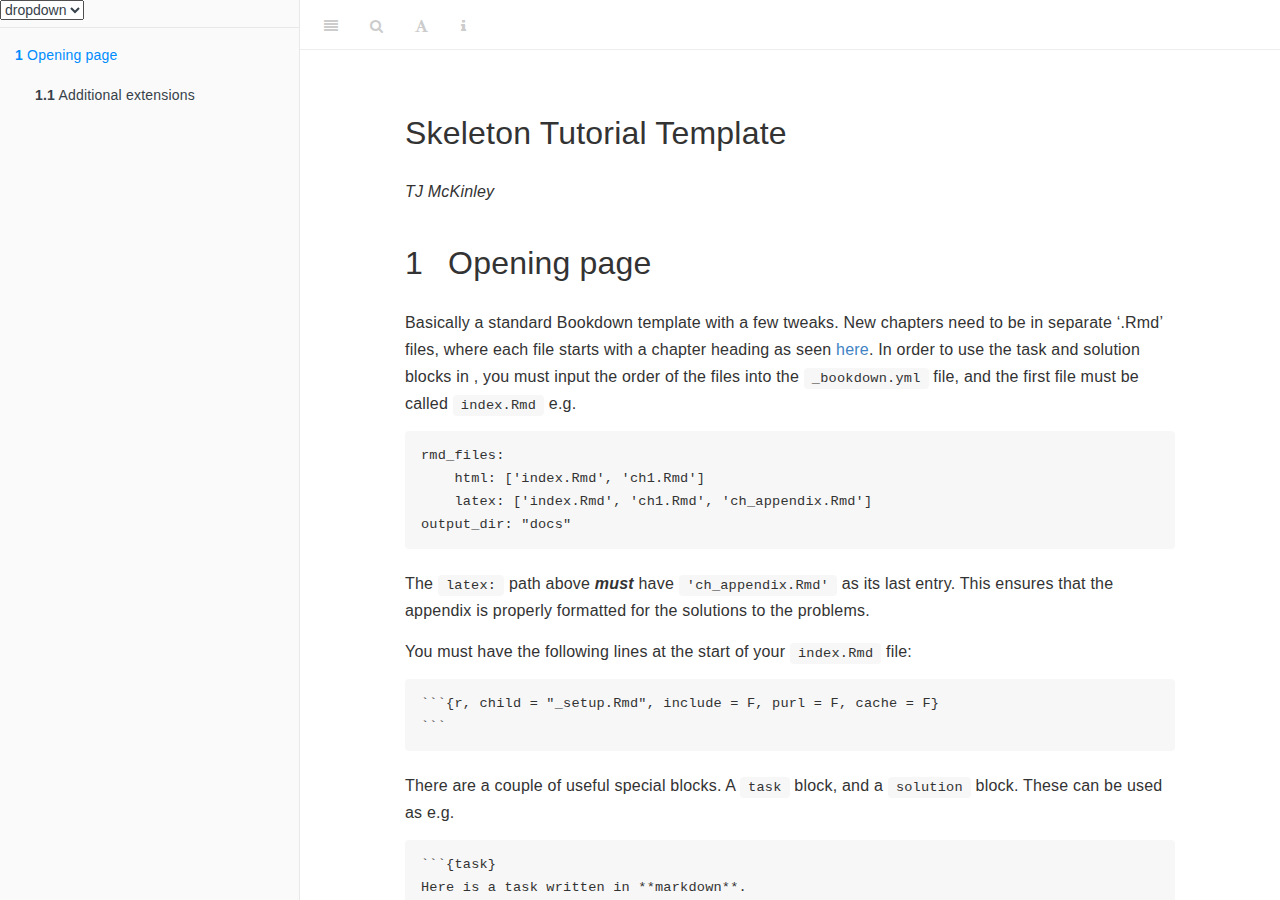
<file: docs_dropdown/index.html>
<!DOCTYPE html>
<html lang="" xml:lang="">
<head>

  <meta charset="utf-8" />
  <meta http-equiv="X-UA-Compatible" content="IE=edge" />
  <title>Skeleton Tutorial Template</title>
  <meta name="description" content="Skeleton Tutorial Template" />
  <meta name="generator" content="bookdown 0.18 and GitBook 2.6.7" />

  <meta property="og:title" content="Skeleton Tutorial Template" />
  <meta property="og:type" content="book" />
  
  
  <meta property="og:description" content="Skeleton Tutorial Template" />
  

  <meta name="twitter:card" content="summary" />
  <meta name="twitter:title" content="Skeleton Tutorial Template" />
  
  <meta name="twitter:description" content="Skeleton Tutorial Template" />
  

<meta name="author" content="TJ McKinley" />



  <meta name="viewport" content="width=device-width, initial-scale=1" />
  <meta name="apple-mobile-web-app-capable" content="yes" />
  <meta name="apple-mobile-web-app-status-bar-style" content="black" />
  
  


<script src="libs/jquery-2.2.3/jquery.min.js"></script>
<link href="libs/gitbook-2.6.7/css/style.css" rel="stylesheet" />
<link href="libs/gitbook-2.6.7/css/plugin-table.css" rel="stylesheet" />
<link href="libs/gitbook-2.6.7/css/plugin-bookdown.css" rel="stylesheet" />
<link href="libs/gitbook-2.6.7/css/plugin-highlight.css" rel="stylesheet" />
<link href="libs/gitbook-2.6.7/css/plugin-search.css" rel="stylesheet" />
<link href="libs/gitbook-2.6.7/css/plugin-fontsettings.css" rel="stylesheet" />
<link href="libs/gitbook-2.6.7/css/plugin-clipboard.css" rel="stylesheet" />









<script type="text/javascript">
    function goToVersion()
    {
        var url = document.getElementById('version').value;
        if(url != 'none') {
            window.location = url;
        }
    }
</script>

<script language="javascript"> 
    function toggle(id) {
        var ele = document.getElementById("toggleText" + id);
        var text = document.getElementById("displayText" + id);
        var buttonText = text.innerHTML.replace("Show ", "");
        buttonText = buttonText.replace("Hide ", "");
        if(ele.style.display == "block") {
            ele.style.display = "none";
            text.innerHTML = "Show " + buttonText;
        } else {
            ele.style.display = "block";
            text.innerHTML = "Hide " + buttonText;
        }
    } 
</script>

<script language="javascript">
    function openCode(evt, codeName, id) {
        var i, tabcontent, tablinks;
        tabcontent = document.getElementsByClassName("tabcontent" + id);
        for (i = 0; i < tabcontent.length; i++) {
            tabcontent[i].style.display = "none";
        }
        tablinks = document.getElementsByClassName("tablinks" + id);
        for (i = 0; i < tablinks.length; i++) {
            tablinks[i].className = tablinks[i].className.replace(" active", "");
        }
        document.getElementById(codeName).style.display = "block";
        evt.currentTarget.className += " active";
    }
</script>

<script language="javascript">
    function hide(id){
        document.getElementById(id).style.display = "none";
    }
</script>

<link rel="stylesheet" href="https://maxcdn.bootstrapcdn.com/bootstrap/3.3.7/css/bootstrap.min.css">


<style type="text/css">
a.sourceLine { display: inline-block; line-height: 1.25; }
a.sourceLine { pointer-events: none; color: inherit; text-decoration: inherit; }
a.sourceLine:empty { height: 1.2em; }
.sourceCode { overflow: visible; }
code.sourceCode { white-space: pre; position: relative; }
pre.sourceCode { margin: 0; }
@media screen {
div.sourceCode { overflow: auto; }
}
@media print {
code.sourceCode { white-space: pre-wrap; }
a.sourceLine { text-indent: -1em; padding-left: 1em; }
}
pre.numberSource a.sourceLine
  { position: relative; left: -4em; }
pre.numberSource a.sourceLine::before
  { content: attr(title);
    position: relative; left: -1em; text-align: right; vertical-align: baseline;
    border: none; pointer-events: all; display: inline-block;
    -webkit-touch-callout: none; -webkit-user-select: none;
    -khtml-user-select: none; -moz-user-select: none;
    -ms-user-select: none; user-select: none;
    padding: 0 4px; width: 4em;
    color: #aaaaaa;
  }
pre.numberSource { margin-left: 3em; border-left: 1px solid #aaaaaa;  padding-left: 4px; }
div.sourceCode
  {  }
@media screen {
a.sourceLine::before { text-decoration: underline; }
}
code span.al { color: #ff0000; font-weight: bold; } /* Alert */
code span.an { color: #60a0b0; font-weight: bold; font-style: italic; } /* Annotation */
code span.at { color: #7d9029; } /* Attribute */
code span.bn { color: #40a070; } /* BaseN */
code span.bu { } /* BuiltIn */
code span.cf { color: #007020; font-weight: bold; } /* ControlFlow */
code span.ch { color: #4070a0; } /* Char */
code span.cn { color: #880000; } /* Constant */
code span.co { color: #60a0b0; font-style: italic; } /* Comment */
code span.cv { color: #60a0b0; font-weight: bold; font-style: italic; } /* CommentVar */
code span.do { color: #ba2121; font-style: italic; } /* Documentation */
code span.dt { color: #902000; } /* DataType */
code span.dv { color: #40a070; } /* DecVal */
code span.er { color: #ff0000; font-weight: bold; } /* Error */
code span.ex { } /* Extension */
code span.fl { color: #40a070; } /* Float */
code span.fu { color: #06287e; } /* Function */
code span.im { } /* Import */
code span.in { color: #60a0b0; font-weight: bold; font-style: italic; } /* Information */
code span.kw { color: #007020; font-weight: bold; } /* Keyword */
code span.op { color: #666666; } /* Operator */
code span.ot { color: #007020; } /* Other */
code span.pp { color: #bc7a00; } /* Preprocessor */
code span.sc { color: #4070a0; } /* SpecialChar */
code span.ss { color: #bb6688; } /* SpecialString */
code span.st { color: #4070a0; } /* String */
code span.va { color: #19177c; } /* Variable */
code span.vs { color: #4070a0; } /* VerbatimString */
code span.wa { color: #60a0b0; font-weight: bold; font-style: italic; } /* Warning */
</style>

<link rel="stylesheet" href="style.css" type="text/css" />
</head>

<body>



  <div class="book without-animation with-summary font-size-2 font-family-1" data-basepath=".">

    <div class="book-summary">
      <nav role="navigation">

<ul class="summary">
<script type="text/javascript" src="docs/_version.js"></script>

<li class="divider"></li>
<li class="chapter" data-level="1" data-path="index.html"><a href="#opening-page"><i class="fa fa-check"></i><b>1</b> Opening page</a><ul>
<li class="chapter" data-level="1.1" data-path="index.html"><a href="#additional-extensions"><i class="fa fa-check"></i><b>1.1</b> Additional extensions</a><ul>
<li class="chapter" data-level="1.1.1" data-path="index.html"><a href="#different-task-and-solution-titles"><i class="fa fa-check"></i><b>1.1.1</b> Different task and solution titles</a></li>
<li class="chapter" data-level="1.1.2" data-path="index.html"><a href="#turning-tasks-and-solutions-on-and-off"><i class="fa fa-check"></i><b>1.1.2</b> Turning tasks and solutions on and off</a></li>
<li class="chapter" data-level="1.1.3" data-path="index.html"><a href="#tabbed-boxed-environments"><i class="fa fa-check"></i><b>1.1.3</b> Tabbed boxed environments</a></li>
</ul></li>
</ul></li>
</ul>

      </nav>
    </div>

    <div class="book-body">
      <div class="body-inner">
        <div class="book-header" role="navigation">
          <h1>
            <i class="fa fa-circle-o-notch fa-spin"></i><a href="./">Skeleton Tutorial Template</a>
          </h1>
        </div>

        <div class="page-wrapper" tabindex="-1" role="main">
          <div class="page-inner">

            <section class="normal" id="section-">
<div id="header">
<h1 class="title">Skeleton Tutorial Template</h1>
<p class="author"><em>TJ McKinley</em></p>
</div>
<div id="opening-page" class="section level1">
<h1><span class="header-section-number">1</span> Opening page</h1>
<p>Basically a standard Bookdown template with a few tweaks. New chapters need to be in separate ‘.Rmd’ files, where each file starts with a chapter heading as seen <a href="https://bookdown.org/yihui/bookdown/usage.html">here</a>. In order to use the task and solution blocks in , you must input the order of the files into the <code>_bookdown.yml</code> file, and the first file must be called <code>index.Rmd</code> e.g.</p>
<pre><code>rmd_files:
    html: [&#39;index.Rmd&#39;, &#39;ch1.Rmd&#39;]
    latex: [&#39;index.Rmd&#39;, &#39;ch1.Rmd&#39;, &#39;ch_appendix.Rmd&#39;]
output_dir: &quot;docs&quot;</code></pre>
<p>The <code>latex:</code> path above <strong><em>must</em></strong> have <code>'ch_appendix.Rmd'</code> as its last entry. This ensures that the appendix is properly formatted for the solutions to the problems.</p>
<p>You must have the following lines at the start of your <code>index.Rmd</code> file:</p>
<pre><code>```{r, child = &quot;_setup.Rmd&quot;, include = F, purl = F, cache = F}
```</code></pre>
<p>There are a couple of useful special blocks. A <code>task</code> block, and a <code>solution</code> block. These can be used as e.g.</p>
<pre><code>```{task}
Here is a task written in **markdown**.
```</code></pre>
<p>which renders as:</p>
<div class="panel panel-default">
<div class="panel-heading">
Task
</div>
<div class="panel-body">
Here is a task written in <strong>markdown</strong>.
</div>
</div>
<p>You can include chunks within the <code>task</code> chunk, but you need to use double backticks <em>within</em> the chunk, and leave carriage returns around the internal chunk e.g.</p>
<pre><code>
```{task}

``{r}
x &lt;- 2 + 2
x
``

```
</code></pre>
<p>which renders as:</p>
<div class="panel panel-default">
<div class="panel-heading">
Task
</div>
<div class="panel-body">
<div class="sourceCode" id="cb5"><pre class="sourceCode r"><code class="sourceCode r"><a class="sourceLine" id="cb5-1" title="1">x &lt;-<span class="st"> </span><span class="dv">2</span> <span class="op">+</span><span class="st"> </span><span class="dv">2</span></a>
<a class="sourceLine" id="cb5-2" title="2">x</a></code></pre></div>
<pre><code>## [1] 4</code></pre>
</div>
</div>
<p>Be careful to have suitable carriage returns around e.g. <code>enumerate</code> or <code>itemize</code> environments inside the chunk also. For example:</p>
<pre><code>
```{task}
Here is a list:
1. item 1
2. item 2
```
</code></pre>
<p>will not render nicely. But</p>
<pre><code>
```{task}
Here is a list:

1. item 1
2. item 2

```
</code></pre>
<p>will:</p>
<div class="panel panel-default">
<div class="panel-heading">
Task
</div>
<div class="panel-body">
<p>Here is a list:</p>
<ol style="list-style-type: decimal">
<li>item 1</li>
<li>item 2
</div>
</div></li>
</ol>
<p>The <code>solution</code> chunk works in the same way, and the numbers will follow the previous <code>task</code> chunk (so you can set tasks without solutions) e.g.</p>
<pre><code>
```{task}
Add 2 and 2 together
```

```{solution}

``{r}
2 + 2
``

```
</code></pre>
<p>gives:</p>
<div class="panel panel-default">
<div class="panel-heading">
Task
</div>
<div class="panel-body">
Add 2 and 2 together
</div>
</div>
<button id="displayTextunnamed-chunk-6" onclick="javascript:toggle(&#39;unnamed-chunk-6&#39;);">
Show Solution
</button>
<div id="toggleTextunnamed-chunk-6" style="display: none">
<div class="panel panel-default">
<div class="panel-heading panel-heading1">
Solution
</div>
<div class="panel-body">
<div class="sourceCode" id="cb10"><pre class="sourceCode r"><code class="sourceCode r"><a class="sourceLine" id="cb10-1" title="1"><span class="dv">2</span> <span class="op">+</span><span class="st"> </span><span class="dv">2</span></a></code></pre></div>
<pre><code>## [1] 4</code></pre>
</div>
</div>
</div>
<div id="additional-extensions" class="section level2">
<h2><span class="header-section-number">1.1</span> Additional extensions</h2>
<div id="different-task-and-solution-titles" class="section level3">
<h3><span class="header-section-number">1.1.1</span> Different task and solution titles</h3>
<p>Task and solution boxes can also be given different names using the <code>title</code> option e.g.</p>
<pre><code>
```{task, title = &quot;Question&quot;}
What is the meaning of life, the universe and everything?
```

```{solution, title = &quot;Answer&quot;}
Why 42 of course!
```
</code></pre>
<p>gives:</p>
<div class="panel panel-default">
<div class="panel-heading">
Question
</div>
<div class="panel-body">
What is the meaning of life, the universe and everything?
</div>
</div>
<button id="displayTextunnamed-chunk-8" onclick="javascript:toggle(&#39;unnamed-chunk-8&#39;);">
Show Answer
</button>
<div id="toggleTextunnamed-chunk-8" style="display: none">
<div class="panel panel-default">
<div class="panel-heading panel-heading1">
Answer
</div>
<div class="panel-body">
Why 42 of course!
</div>
</div>
</div>
</div>
<div id="turning-tasks-and-solutions-on-and-off" class="section level3">
<h3><span class="header-section-number">1.1.2</span> Turning tasks and solutions on and off</h3>
<p>Sometimes you might want to hide task and/or solution boxes. This can be done with the <code>renderTask</code> and <code>renderSol</code> chunk options, which can be set globally or locally. For example:</p>
<pre><code>
```{task, title = &quot;Question&quot;}
Can I set a task and not show the answer?
```

```{solution, title = &quot;Answer&quot;, renderSol = FALSE}
Indeed, though you won&#39;t see this answer unless `renderSol = TRUE`...
```
</code></pre>
<p>typesets as:</p>
<div class="panel panel-default">
<div class="panel-heading">
Question
</div>
<div class="panel-body">
Can I set a task and not show the answer?
</div>
</div>
</div>
<div id="tabbed-boxed-environments" class="section level3">
<h3><span class="header-section-number">1.1.3</span> Tabbed boxed environments</h3>
<p>Originally developed to put base R and <code>tidyverse</code> solutions side-by-side, using a <code>multCode = TRUE</code> option to the solution box. Here the two tabs are separated by four consecutive hashes: <code>####</code>, and the <code>titles</code> option gives the tab titles (these can be set globally if preferred) e.g.</p>
<pre><code>
```{task}
Filter the `iris` data by `Species == &quot;setosa&quot;` and find the mean `Petal.Length`.
```

```{solution, multCode = TRUE, titles = c(&quot;Base R&quot;, &quot;tidyverse&quot;)}

``{r}
## base R solution
mean(iris$Petal.Length[
    iris$Species == &quot;setosa&quot;])
``

####

``{r}
## tidyverse solution
iris %&gt;% 
    filter(Species == &quot;setosa&quot;) %&gt;%
    select(Petal.Length) %&gt;%
    summarise(mean = mean(Petal.Length))
``
    
```
</code></pre>
<p>will typeset to:</p>
<div class="panel panel-default">
<div class="panel-heading">
Task
</div>
<div class="panel-body">
Filter the <code>iris</code> data by <code>Species == "setosa"</code> and find the mean <code>Petal.Length</code>.
</div>
</div>
<button id="displayTextunnamed-chunk-13" onclick="javascript:toggle(&#39;unnamed-chunk-13&#39;);">
Show Solution
</button>
<div id="toggleTextunnamed-chunk-13" style="display: none">
<div class="panel panel-default">
<div class="panel-heading panel-heading1">
Solution
</div>
<div class="panel-body">
<div class="tab">
<button class="tablinksunnamed-chunk-13 active" onclick="javascript:openCode(event, &#39;option1unnamed-chunk-13&#39;, &#39;unnamed-chunk-13&#39;);">
Base R
</button>
<button class="tablinksunnamed-chunk-13" onclick="javascript:openCode(event, &#39;option2unnamed-chunk-13&#39;, &#39;unnamed-chunk-13&#39;);">
tidyverse
</button>
</div>
<div id="option1unnamed-chunk-13" class="tabcontentunnamed-chunk-13">
<div class="sourceCode" id="cb15"><pre class="sourceCode r"><code class="sourceCode r"><a class="sourceLine" id="cb15-1" title="1"><span class="co">## base R solution</span></a>
<a class="sourceLine" id="cb15-2" title="2"><span class="kw">mean</span>(iris<span class="op">$</span>Petal.Length[</a>
<a class="sourceLine" id="cb15-3" title="3">    iris<span class="op">$</span>Species <span class="op">==</span><span class="st"> &quot;setosa&quot;</span>])</a></code></pre></div>
<pre><code>## [1] 1.462</code></pre>
</div>
<div id="option2unnamed-chunk-13" class="tabcontentunnamed-chunk-13">
<div class="sourceCode" id="cb17"><pre class="sourceCode r"><code class="sourceCode r"><a class="sourceLine" id="cb17-1" title="1"><span class="co">## tidyverse solution</span></a>
<a class="sourceLine" id="cb17-2" title="2">iris <span class="op">%&gt;%</span><span class="st"> </span></a>
<a class="sourceLine" id="cb17-3" title="3"><span class="st">    </span><span class="kw">filter</span>(Species <span class="op">==</span><span class="st"> &quot;setosa&quot;</span>) <span class="op">%&gt;%</span></a>
<a class="sourceLine" id="cb17-4" title="4"><span class="st">    </span><span class="kw">select</span>(Petal.Length) <span class="op">%&gt;%</span></a>
<a class="sourceLine" id="cb17-5" title="5"><span class="st">    </span><span class="kw">summarise</span>(<span class="dt">mean =</span> <span class="kw">mean</span>(Petal.Length))</a></code></pre></div>
<pre><code>##    mean
## 1 1.462</code></pre>
</div>
<script> javascript:hide('option2unnamed-chunk-13') </script>
</div>
</div>
</div>
<p>Note that there is also a <code>multCode</code> chunk that does not link to task and solution boxes e.g.</p>
<pre><code>
```{multCode}

Two options: 

* Option 1

####

Two options:
    
* Option 2

```
</code></pre>
<p>will typeset to:</p>
<div class="tab">
<button class="tablinksunnamed-chunk-14 active" onclick="javascript:openCode(event, &#39;option1unnamed-chunk-14&#39;, &#39;unnamed-chunk-14&#39;);">
Option 1
</button>
<button class="tablinksunnamed-chunk-14" onclick="javascript:openCode(event, &#39;option2unnamed-chunk-14&#39;, &#39;unnamed-chunk-14&#39;);">
Option 2
</button>
</div>
<div id="option1unnamed-chunk-14" class="tabcontentunnamed-chunk-14">
<p>Two options:</p>
<ul>
<li>Option 1</li>
</ul>
</div>
<div id="option2unnamed-chunk-14" class="tabcontentunnamed-chunk-14">
<p>Two options:</p>
<ul>
<li>Option 2</li>
</ul>
</div>
<script> javascript:hide('option2unnamed-chunk-14') </script>
<p>The <code>titles</code> option can be set as before.</p>

</div>
</div>
</div>
            </section>

          </div>
        </div>
      </div>


    </div>
  </div>
<script src="libs/gitbook-2.6.7/js/app.min.js"></script>
<script src="libs/gitbook-2.6.7/js/lunr.js"></script>
<script src="libs/gitbook-2.6.7/js/clipboard.min.js"></script>
<script src="libs/gitbook-2.6.7/js/plugin-search.js"></script>
<script src="libs/gitbook-2.6.7/js/plugin-sharing.js"></script>
<script src="libs/gitbook-2.6.7/js/plugin-fontsettings.js"></script>
<script src="libs/gitbook-2.6.7/js/plugin-bookdown.js"></script>
<script src="libs/gitbook-2.6.7/js/jquery.highlight.js"></script>
<script src="libs/gitbook-2.6.7/js/plugin-clipboard.js"></script>
<script>
gitbook.require(["gitbook"], function(gitbook) {
gitbook.start({
"sharing": null,
"fontsettings": {
"theme": "white",
"family": "sans",
"size": 2
},
"edit": {
"link": null,
"text": null
},
"history": {
"link": null,
"text": null
},
"view": {
"link": null,
"text": null
},
"download": null,
"toc": {
"collapse": "subsection"
}
});
});
</script>

</body>

</html>
</file>
<file: docs_dropdown/libs/gitbook-2.6.7/css/plugin-table.css>
.book .book-body .page-wrapper .page-inner section.normal table{display:table;width:100%;border-collapse:collapse;border-spacing:0;overflow:auto}.book .book-body .page-wrapper .page-inner section.normal table td,.book .book-body .page-wrapper .page-inner section.normal table th{padding:6px 13px;border:1px solid #ddd}.book .book-body .page-wrapper .page-inner section.normal table tr{background-color:#fff;border-top:1px solid #ccc}.book .book-body .page-wrapper .page-inner section.normal table tr:nth-child(2n){background-color:#f8f8f8}.book .book-body .page-wrapper .page-inner section.normal table th{font-weight:700}
</file>
<file: docs_dropdown/libs/gitbook-2.6.7/css/plugin-bookdown.css>
.book .book-header h1 {
  padding-left: 20px;
  padding-right: 20px;
}
.book .book-header.fixed {
  position: fixed;
  right: 0;
  top: 0;
  left: 0;
  border-bottom: 1px solid rgba(0,0,0,.07);
}
span.search-highlight {
  background-color: #ffff88;
}
@media (min-width: 600px) {
  .book.with-summary .book-header.fixed {
    left: 300px;
  }
}
@media (max-width: 1240px) {
  .book .book-body.fixed {
    top: 50px;
  }
  .book .book-body.fixed .body-inner {
    top: auto;
  }
}
@media (max-width: 600px) {
  .book.with-summary .book-header.fixed {
    left: calc(100% - 60px);
    min-width: 300px;
  }
  .book.with-summary .book-body {
    transform: none;
    left: calc(100% - 60px);
    min-width: 300px;
  }
  .book .book-body.fixed {
    top: 0;
  }
}

.book .book-body.fixed .body-inner {
  top: 50px;
}
.book .book-body .page-wrapper .page-inner section.normal sub, .book .book-body .page-wrapper .page-inner section.normal sup {
  font-size: 85%;
}

@media print {
  .book .book-summary, .book .book-body .book-header, .fa {
    display: none !important;
  }
  .book .book-body.fixed {
    left: 0px;
  }
  .book .book-body,.book .book-body .body-inner, .book.with-summary {
    overflow: visible !important;
  }
}
.kable_wrapper {
  border-spacing: 20px 0;
  border-collapse: separate;
  border: none;
  margin: auto;
}
.kable_wrapper > tbody > tr > td {
  vertical-align: top;
}
.book .book-body .page-wrapper .page-inner section.normal table tr.header {
  border-top-width: 2px;
}
.book .book-body .page-wrapper .page-inner section.normal table tr:last-child td {
  border-bottom-width: 2px;
}
.book .book-body .page-wrapper .page-inner section.normal table td, .book .book-body .page-wrapper .page-inner section.normal table th {
  border-left: none;
  border-right: none;
}
.book .book-body .page-wrapper .page-inner section.normal table.kable_wrapper > tbody > tr, .book .book-body .page-wrapper .page-inner section.normal table.kable_wrapper > tbody > tr > td {
  border-top: none;
}
.book .book-body .page-wrapper .page-inner section.normal table.kable_wrapper > tbody > tr:last-child > td {
    border-bottom: none;
}

div.theorem, div.lemma, div.corollary, div.proposition, div.conjecture {
  font-style: italic;
}
span.theorem, span.lemma, span.corollary, span.proposition, span.conjecture {
  font-style: normal;
}
div.proof:after {
  content: "\25a2";
  float: right;
}
.header-section-number {
  padding-right: .5em;
}
</file>
<file: docs_dropdown/libs/gitbook-2.6.7/css/plugin-highlight.css>
.book .book-body .page-wrapper .page-inner section.normal pre,
.book .book-body .page-wrapper .page-inner section.normal code {
  /* http://jmblog.github.com/color-themes-for-google-code-highlightjs */
  /* Tomorrow Comment */
  /* Tomorrow Red */
  /* Tomorrow Orange */
  /* Tomorrow Yellow */
  /* Tomorrow Green */
  /* Tomorrow Aqua */
  /* Tomorrow Blue */
  /* Tomorrow Purple */
}
.book .book-body .page-wrapper .page-inner section.normal pre .hljs-comment,
.book .book-body .page-wrapper .page-inner section.normal code .hljs-comment,
.book .book-body .page-wrapper .page-inner section.normal pre .hljs-title,
.book .book-body .page-wrapper .page-inner section.normal code .hljs-title {
  color: #8e908c;
}
.book .book-body .page-wrapper .page-inner section.normal pre .hljs-variable,
.book .book-body .page-wrapper .page-inner section.normal code .hljs-variable,
.book .book-body .page-wrapper .page-inner section.normal pre .hljs-attribute,
.book .book-body .page-wrapper .page-inner section.normal code .hljs-attribute,
.book .book-body .page-wrapper .page-inner section.normal pre .hljs-tag,
.book .book-body .page-wrapper .page-inner section.normal code .hljs-tag,
.book .book-body .page-wrapper .page-inner section.normal pre .hljs-regexp,
.book .book-body .page-wrapper .page-inner section.normal code .hljs-regexp,
.book .book-body .page-wrapper .page-inner section.normal pre .ruby .hljs-constant,
.book .book-body .page-wrapper .page-inner section.normal code .ruby .hljs-constant,
.book .book-body .page-wrapper .page-inner section.normal pre .xml .hljs-tag .hljs-title,
.book .book-body .page-wrapper .page-inner section.normal code .xml .hljs-tag .hljs-title,
.book .book-body .page-wrapper .page-inner section.normal pre .xml .hljs-pi,
.book .book-body .page-wrapper .page-inner section.normal code .xml .hljs-pi,
.book .book-body .page-wrapper .page-inner section.normal pre .xml .hljs-doctype,
.book .book-body .page-wrapper .page-inner section.normal code .xml .hljs-doctype,
.book .book-body .page-wrapper .page-inner section.normal pre .html .hljs-doctype,
.book .book-body .page-wrapper .page-inner section.normal code .html .hljs-doctype,
.book .book-body .page-wrapper .page-inner section.normal pre .css .hljs-id,
.book .book-body .page-wrapper .page-inner section.normal code .css .hljs-id,
.book .book-body .page-wrapper .page-inner section.normal pre .css .hljs-class,
.book .book-body .page-wrapper .page-inner section.normal code .css .hljs-class,
.book .book-body .page-wrapper .page-inner section.normal pre .css .hljs-pseudo,
.book .book-body .page-wrapper .page-inner section.normal code .css .hljs-pseudo {
  color: #c82829;
}
.book .book-body .page-wrapper .page-inner section.normal pre .hljs-number,
.book .book-body .page-wrapper .page-inner section.normal code .hljs-number,
.book .book-body .page-wrapper .page-inner section.normal pre .hljs-preprocessor,
.book .book-body .page-wrapper .page-inner section.normal code .hljs-preprocessor,
.book .book-body .page-wrapper .page-inner section.normal pre .hljs-pragma,
.book .book-body .page-wrapper .page-inner section.normal code .hljs-pragma,
.book .book-body .page-wrapper .page-inner section.normal pre .hljs-built_in,
.book .book-body .page-wrapper .page-inner section.normal code .hljs-built_in,
.book .book-body .page-wrapper .page-inner section.normal pre .hljs-literal,
.book .book-body .page-wrapper .page-inner section.normal code .hljs-literal,
.book .book-body .page-wrapper .page-inner section.normal pre .hljs-params,
.book .book-body .page-wrapper .page-inner section.normal code .hljs-params,
.book .book-body .page-wrapper .page-inner section.normal pre .hljs-constant,
.book .book-body .page-wrapper .page-inner section.normal code .hljs-constant {
  color: #f5871f;
}
.book .book-body .page-wrapper .page-inner section.normal pre .ruby .hljs-class .hljs-title,
.book .book-body .page-wrapper .page-inner section.normal code .ruby .hljs-class .hljs-title,
.book .book-body .page-wrapper .page-inner section.normal pre .css .hljs-rules .hljs-attribute,
.book .book-body .page-wrapper .page-inner section.normal code .css .hljs-rules .hljs-attribute {
  color: #eab700;
}
.book .book-body .page-wrapper .page-inner section.normal pre .hljs-string,
.book .book-body .page-wrapper .page-inner section.normal code .hljs-string,
.book .book-body .page-wrapper .page-inner section.normal pre .hljs-value,
.book .book-body .page-wrapper .page-inner section.normal code .hljs-value,
.book .book-body .page-wrapper .page-inner section.normal pre .hljs-inheritance,
.book .book-body .page-wrapper .page-inner section.normal code .hljs-inheritance,
.book .book-body .page-wrapper .page-inner section.normal pre .hljs-header,
.book .book-body .page-wrapper .page-inner section.normal code .hljs-header,
.book .book-body .page-wrapper .page-inner section.normal pre .ruby .hljs-symbol,
.book .book-body .page-wrapper .page-inner section.normal code .ruby .hljs-symbol,
.book .book-body .page-wrapper .page-inner section.normal pre .xml .hljs-cdata,
.book .book-body .page-wrapper .page-inner section.normal code .xml .hljs-cdata {
  color: #718c00;
}
.book .book-body .page-wrapper .page-inner section.normal pre .css .hljs-hexcolor,
.book .book-body .page-wrapper .page-inner section.normal code .css .hljs-hexcolor {
  color: #3e999f;
}
.book .book-body .page-wrapper .page-inner section.normal pre .hljs-function,
.book .book-body .page-wrapper .page-inner section.normal code .hljs-function,
.book .book-body .page-wrapper .page-inner section.normal pre .python .hljs-decorator,
.book .book-body .page-wrapper .page-inner section.normal code .python .hljs-decorator,
.book .book-body .page-wrapper .page-inner section.normal pre .python .hljs-title,
.book .book-body .page-wrapper .page-inner section.normal code .python .hljs-title,
.book .book-body .page-wrapper .page-inner section.normal pre .ruby .hljs-function .hljs-title,
.book .book-body .page-wrapper .page-inner section.normal code .ruby .hljs-function .hljs-title,
.book .book-body .page-wrapper .page-inner section.normal pre .ruby .hljs-title .hljs-keyword,
.book .book-body .page-wrapper .page-inner section.normal code .ruby .hljs-title .hljs-keyword,
.book .book-body .page-wrapper .page-inner section.normal pre .perl .hljs-sub,
.book .book-body .page-wrapper .page-inner section.normal code .perl .hljs-sub,
.book .book-body .page-wrapper .page-inner section.normal pre .javascript .hljs-title,
.book .book-body .page-wrapper .page-inner section.normal code .javascript .hljs-title,
.book .book-body .page-wrapper .page-inner section.normal pre .coffeescript .hljs-title,
.book .book-body .page-wrapper .page-inner section.normal code .coffeescript .hljs-title {
  color: #4271ae;
}
.book .book-body .page-wrapper .page-inner section.normal pre .hljs-keyword,
.book .book-body .page-wrapper .page-inner section.normal code .hljs-keyword,
.book .book-body .page-wrapper .page-inner section.normal pre .javascript .hljs-function,
.book .book-body .page-wrapper .page-inner section.normal code .javascript .hljs-function {
  color: #8959a8;
}
.book .book-body .page-wrapper .page-inner section.normal pre .hljs,
.book .book-body .page-wrapper .page-inner section.normal code .hljs {
  display: block;
  background: white;
  color: #4d4d4c;
  padding: 0.5em;
}
.book .book-body .page-wrapper .page-inner section.normal pre .coffeescript .javascript,
.book .book-body .page-wrapper .page-inner section.normal code .coffeescript .javascript,
.book .book-body .page-wrapper .page-inner section.normal pre .javascript .xml,
.book .book-body .page-wrapper .page-inner section.normal code .javascript .xml,
.book .book-body .page-wrapper .page-inner section.normal pre .tex .hljs-formula,
.book .book-body .page-wrapper .page-inner section.normal code .tex .hljs-formula,
.book .book-body .page-wrapper .page-inner section.normal pre .xml .javascript,
.book .book-body .page-wrapper .page-inner section.normal code .xml .javascript,
.book .book-body .page-wrapper .page-inner section.normal pre .xml .vbscript,
.book .book-body .page-wrapper .page-inner section.normal code .xml .vbscript,
.book .book-body .page-wrapper .page-inner section.normal pre .xml .css,
.book .book-body .page-wrapper .page-inner section.normal code .xml .css,
.book .book-body .page-wrapper .page-inner section.normal pre .xml .hljs-cdata,
.book .book-body .page-wrapper .page-inner section.normal code .xml .hljs-cdata {
  opacity: 0.5;
}
.book.color-theme-1 .book-body .page-wrapper .page-inner section.normal pre,
.book.color-theme-1 .book-body .page-wrapper .page-inner section.normal code {
  /*

Orginal Style from ethanschoonover.com/solarized (c) Jeremy Hull <sourdrums@gmail.com>

*/
  /* Solarized Green */
  /* Solarized Cyan */
  /* Solarized Blue */
  /* Solarized Yellow */
  /* Solarized Orange */
  /* Solarized Red */
  /* Solarized Violet */
}
.book.color-theme-1 .book-body .page-wrapper .page-inner section.normal pre .hljs,
.book.color-theme-1 .book-body .page-wrapper .page-inner section.normal code .hljs {
  display: block;
  padding: 0.5em;
  background: #fdf6e3;
  color: #657b83;
}
.book.color-theme-1 .book-body .page-wrapper .page-inner section.normal pre .hljs-comment,
.book.color-theme-1 .book-body .page-wrapper .page-inner section.normal code .hljs-comment,
.book.color-theme-1 .book-body .page-wrapper .page-inner section.normal pre .hljs-template_comment,
.book.color-theme-1 .book-body .page-wrapper .page-inner section.normal code .hljs-template_comment,
.book.color-theme-1 .book-body .page-wrapper .page-inner section.normal pre .diff .hljs-header,
.book.color-theme-1 .book-body .page-wrapper .page-inner section.normal code .diff .hljs-header,
.book.color-theme-1 .book-body .page-wrapper .page-inner section.normal pre .hljs-doctype,
.book.color-theme-1 .book-body .page-wrapper .page-inner section.normal code .hljs-doctype,
.book.color-theme-1 .book-body .page-wrapper .page-inner section.normal pre .hljs-pi,
.book.color-theme-1 .book-body .page-wrapper .page-inner section.normal code .hljs-pi,
.book.color-theme-1 .book-body .page-wrapper .page-inner section.normal pre .lisp .hljs-string,
.book.color-theme-1 .book-body .page-wrapper .page-inner section.normal code .lisp .hljs-string,
.book.color-theme-1 .book-body .page-wrapper .page-inner section.normal pre .hljs-javadoc,
.book.color-theme-1 .book-body .page-wrapper .page-inner section.normal code .hljs-javadoc {
  color: #93a1a1;
}
.book.color-theme-1 .book-body .page-wrapper .page-inner section.normal pre .hljs-keyword,
.book.color-theme-1 .book-body .page-wrapper .page-inner section.normal code .hljs-keyword,
.book.color-theme-1 .book-body .page-wrapper .page-inner section.normal pre .hljs-winutils,
.book.color-theme-1 .book-body .page-wrapper .page-inner section.normal code .hljs-winutils,
.book.color-theme-1 .book-body .page-wrapper .page-inner section.normal pre .method,
.book.color-theme-1 .book-body .page-wrapper .page-inner section.normal code .method,
.book.color-theme-1 .book-body .page-wrapper .page-inner section.normal pre .hljs-addition,
.book.color-theme-1 .book-body .page-wrapper .page-inner section.normal code .hljs-addition,
.book.color-theme-1 .book-body .page-wrapper .page-inner section.normal pre .css .hljs-tag,
.book.color-theme-1 .book-body .page-wrapper .page-inner section.normal code .css .hljs-tag,
.book.color-theme-1 .book-body .page-wrapper .page-inner section.normal pre .hljs-request,
.book.color-theme-1 .book-body .page-wrapper .page-inner section.normal code .hljs-request,
.book.color-theme-1 .book-body .page-wrapper .page-inner section.normal pre .hljs-status,
.book.color-theme-1 .book-body .page-wrapper .page-inner section.normal code .hljs-status,
.book.color-theme-1 .book-body .page-wrapper .page-inner section.normal pre .nginx .hljs-title,
.book.color-theme-1 .book-body .page-wrapper .page-inner section.normal code .nginx .hljs-title {
  color: #859900;
}
.book.color-theme-1 .book-body .page-wrapper .page-inner section.normal pre .hljs-number,
.book.color-theme-1 .book-body .page-wrapper .page-inner section.normal code .hljs-number,
.book.color-theme-1 .book-body .page-wrapper .page-inner section.normal pre .hljs-command,
.book.color-theme-1 .book-body .page-wrapper .page-inner section.normal code .hljs-command,
.book.color-theme-1 .book-body .page-wrapper .page-inner section.normal pre .hljs-string,
.book.color-theme-1 .book-body .page-wrapper .page-inner section.normal code .hljs-string,
.book.color-theme-1 .book-body .page-wrapper .page-inner section.normal pre .hljs-tag .hljs-value,
.book.color-theme-1 .book-body .page-wrapper .page-inner section.normal code .hljs-tag .hljs-value,
.book.color-theme-1 .book-body .page-wrapper .page-inner section.normal pre .hljs-rules .hljs-value,
.book.color-theme-1 .book-body .page-wrapper .page-inner section.normal code .hljs-rules .hljs-value,
.book.color-theme-1 .book-body .page-wrapper .page-inner section.normal pre .hljs-phpdoc,
.book.color-theme-1 .book-body .page-wrapper .page-inner section.normal code .hljs-phpdoc,
.book.color-theme-1 .book-body .page-wrapper .page-inner section.normal pre .tex .hljs-formula,
.book.color-theme-1 .book-body .page-wrapper .page-inner section.normal code .tex .hljs-formula,
.book.color-theme-1 .book-body .page-wrapper .page-inner section.normal pre .hljs-regexp,
.book.color-theme-1 .book-body .page-wrapper .page-inner section.normal code .hljs-regexp,
.book.color-theme-1 .book-body .page-wrapper .page-inner section.normal pre .hljs-hexcolor,
.book.color-theme-1 .book-body .page-wrapper .page-inner section.normal code .hljs-hexcolor,
.book.color-theme-1 .book-body .page-wrapper .page-inner section.normal pre .hljs-link_url,
.book.color-theme-1 .book-body .page-wrapper .page-inner section.normal code .hljs-link_url {
  color: #2aa198;
}
.book.color-theme-1 .book-body .page-wrapper .page-inner section.normal pre .hljs-title,
.book.color-theme-1 .book-body .page-wrapper .page-inner section.normal code .hljs-title,
.book.color-theme-1 .book-body .page-wrapper .page-inner section.normal pre .hljs-localvars,
.book.color-theme-1 .book-body .page-wrapper .page-inner section.normal code .hljs-localvars,
.book.color-theme-1 .book-body .page-wrapper .page-inner section.normal pre .hljs-chunk,
.book.color-theme-1 .book-body .page-wrapper .page-inner section.normal code .hljs-chunk,
.book.color-theme-1 .book-body .page-wrapper .page-inner section.normal pre .hljs-decorator,
.book.color-theme-1 .book-body .page-wrapper .page-inner section.normal code .hljs-decorator,
.book.color-theme-1 .book-body .page-wrapper .page-inner section.normal pre .hljs-built_in,
.book.color-theme-1 .book-body .page-wrapper .page-inner section.normal code .hljs-built_in,
.book.color-theme-1 .book-body .page-wrapper .page-inner section.normal pre .hljs-identifier,
.book.color-theme-1 .book-body .page-wrapper .page-inner section.normal code .hljs-identifier,
.book.color-theme-1 .book-body .page-wrapper .page-inner section.normal pre .vhdl .hljs-literal,
.book.color-theme-1 .book-body .page-wrapper .page-inner section.normal code .vhdl .hljs-literal,
.book.color-theme-1 .book-body .page-wrapper .page-inner section.normal pre .hljs-id,
.book.color-theme-1 .book-body .page-wrapper .page-inner section.normal code .hljs-id,
.book.color-theme-1 .book-body .page-wrapper .page-inner section.normal pre .css .hljs-function,
.book.color-theme-1 .book-body .page-wrapper .page-inner section.normal code .css .hljs-function {
  color: #268bd2;
}
.book.color-theme-1 .book-body .page-wrapper .page-inner section.normal pre .hljs-attribute,
.book.color-theme-1 .book-body .page-wrapper .page-inner section.normal code .hljs-attribute,
.book.color-theme-1 .book-body .page-wrapper .page-inner section.normal pre .hljs-variable,
.book.color-theme-1 .book-body .page-wrapper .page-inner section.normal code .hljs-variable,
.book.color-theme-1 .book-body .page-wrapper .page-inner section.normal pre .lisp .hljs-body,
.book.color-theme-1 .book-body .page-wrapper .page-inner section.normal code .lisp .hljs-body,
.book.color-theme-1 .book-body .page-wrapper .page-inner section.normal pre .smalltalk .hljs-number,
.book.color-theme-1 .book-body .page-wrapper .page-inner section.normal code .smalltalk .hljs-number,
.book.color-theme-1 .book-body .page-wrapper .page-inner section.normal pre .hljs-constant,
.book.color-theme-1 .book-body .page-wrapper .page-inner section.normal code .hljs-constant,
.book.color-theme-1 .book-body .page-wrapper .page-inner section.normal pre .hljs-class .hljs-title,
.book.color-theme-1 .book-body .page-wrapper .page-inner section.normal code .hljs-class .hljs-title,
.book.color-theme-1 .book-body .page-wrapper .page-inner section.normal pre .hljs-parent,
.book.color-theme-1 .book-body .page-wrapper .page-inner section.normal code .hljs-parent,
.book.color-theme-1 .book-body .page-wrapper .page-inner section.normal pre .haskell .hljs-type,
.book.color-theme-1 .book-body .page-wrapper .page-inner section.normal code .haskell .hljs-type,
.book.color-theme-1 .book-body .page-wrapper .page-inner section.normal pre .hljs-link_reference,
.book.color-theme-1 .book-body .page-wrapper .page-inner section.normal code .hljs-link_reference {
  color: #b58900;
}
.book.color-theme-1 .book-body .page-wrapper .page-inner section.normal pre .hljs-preprocessor,
.book.color-theme-1 .book-body .page-wrapper .page-inner section.normal code .hljs-preprocessor,
.book.color-theme-1 .book-body .page-wrapper .page-inner section.normal pre .hljs-preprocessor .hljs-keyword,
.book.color-theme-1 .book-body .page-wrapper .page-inner section.normal code .hljs-preprocessor .hljs-keyword,
.book.color-theme-1 .book-body .page-wrapper .page-inner section.normal pre .hljs-pragma,
.book.color-theme-1 .book-body .page-wrapper .page-inner section.normal code .hljs-pragma,
.book.color-theme-1 .book-body .page-wrapper .page-inner section.normal pre .hljs-shebang,
.book.color-theme-1 .book-body .page-wrapper .page-inner section.normal code .hljs-shebang,
.book.color-theme-1 .book-body .page-wrapper .page-inner section.normal pre .hljs-symbol,
.book.color-theme-1 .book-body .page-wrapper .page-inner section.normal code .hljs-symbol,
.book.color-theme-1 .book-body .page-wrapper .page-inner section.normal pre .hljs-symbol .hljs-string,
.book.color-theme-1 .book-body .page-wrapper .page-inner section.normal code .hljs-symbol .hljs-string,
.book.color-theme-1 .book-body .page-wrapper .page-inner section.normal pre .diff .hljs-change,
.book.color-theme-1 .book-body .page-wrapper .page-inner section.normal code .diff .hljs-change,
.book.color-theme-1 .book-body .page-wrapper .page-inner section.normal pre .hljs-special,
.book.color-theme-1 .book-body .page-wrapper .page-inner section.normal code .hljs-special,
.book.color-theme-1 .book-body .page-wrapper .page-inner section.normal pre .hljs-attr_selector,
.book.color-theme-1 .book-body .page-wrapper .page-inner section.normal code .hljs-attr_selector,
.book.color-theme-1 .book-body .page-wrapper .page-inner section.normal pre .hljs-subst,
.book.color-theme-1 .book-body .page-wrapper .page-inner section.normal code .hljs-subst,
.book.color-theme-1 .book-body .page-wrapper .page-inner section.normal pre .hljs-cdata,
.book.color-theme-1 .book-body .page-wrapper .page-inner section.normal code .hljs-cdata,
.book.color-theme-1 .book-body .page-wrapper .page-inner section.normal pre .clojure .hljs-title,
.book.color-theme-1 .book-body .page-wrapper .page-inner section.normal code .clojure .hljs-title,
.book.color-theme-1 .book-body .page-wrapper .page-inner section.normal pre .css .hljs-pseudo,
.book.color-theme-1 .book-body .page-wrapper .page-inner section.normal code .css .hljs-pseudo,
.book.color-theme-1 .book-body .page-wrapper .page-inner section.normal pre .hljs-header,
.book.color-theme-1 .book-body .page-wrapper .page-inner section.normal code .hljs-header {
  color: #cb4b16;
}
.book.color-theme-1 .book-body .page-wrapper .page-inner section.normal pre .hljs-deletion,
.book.color-theme-1 .book-body .page-wrapper .page-inner section.normal code .hljs-deletion,
.book.color-theme-1 .book-body .page-wrapper .page-inner section.normal pre .hljs-important,
.book.color-theme-1 .book-body .page-wrapper .page-inner section.normal code .hljs-important {
  color: #dc322f;
}
.book.color-theme-1 .book-body .page-wrapper .page-inner section.normal pre .hljs-link_label,
.book.color-theme-1 .book-body .page-wrapper .page-inner section.normal code .hljs-link_label {
  color: #6c71c4;
}
.book.color-theme-1 .book-body .page-wrapper .page-inner section.normal pre .tex .hljs-formula,
.book.color-theme-1 .book-body .page-wrapper .page-inner section.normal code .tex .hljs-formula {
  background: #eee8d5;
}
.book.color-theme-2 .book-body .page-wrapper .page-inner section.normal pre,
.book.color-theme-2 .book-body .page-wrapper .page-inner section.normal code {
  /* Tomorrow Night Bright Theme */
  /* Original theme - https://github.com/chriskempson/tomorrow-theme */
  /* http://jmblog.github.com/color-themes-for-google-code-highlightjs */
  /* Tomorrow Comment */
  /* Tomorrow Red */
  /* Tomorrow Orange */
  /* Tomorrow Yellow */
  /* Tomorrow Green */
  /* Tomorrow Aqua */
  /* Tomorrow Blue */
  /* Tomorrow Purple */
}
.book.color-theme-2 .book-body .page-wrapper .page-inner section.normal pre .hljs-comment,
.book.color-theme-2 .book-body .page-wrapper .page-inner section.normal code .hljs-comment,
.book.color-theme-2 .book-body .page-wrapper .page-inner section.normal pre .hljs-title,
.book.color-theme-2 .book-body .page-wrapper .page-inner section.normal code .hljs-title {
  color: #969896;
}
.book.color-theme-2 .book-body .page-wrapper .page-inner section.normal pre .hljs-variable,
.book.color-theme-2 .book-body .page-wrapper .page-inner section.normal code .hljs-variable,
.book.color-theme-2 .book-body .page-wrapper .page-inner section.normal pre .hljs-attribute,
.book.color-theme-2 .book-body .page-wrapper .page-inner section.normal code .hljs-attribute,
.book.color-theme-2 .book-body .page-wrapper .page-inner section.normal pre .hljs-tag,
.book.color-theme-2 .book-body .page-wrapper .page-inner section.normal code .hljs-tag,
.book.color-theme-2 .book-body .page-wrapper .page-inner section.normal pre .hljs-regexp,
.book.color-theme-2 .book-body .page-wrapper .page-inner section.normal code .hljs-regexp,
.book.color-theme-2 .book-body .page-wrapper .page-inner section.normal pre .ruby .hljs-constant,
.book.color-theme-2 .book-body .page-wrapper .page-inner section.normal code .ruby .hljs-constant,
.book.color-theme-2 .book-body .page-wrapper .page-inner section.normal pre .xml .hljs-tag .hljs-title,
.book.color-theme-2 .book-body .page-wrapper .page-inner section.normal code .xml .hljs-tag .hljs-title,
.book.color-theme-2 .book-body .page-wrapper .page-inner section.normal pre .xml .hljs-pi,
.book.color-theme-2 .book-body .page-wrapper .page-inner section.normal code .xml .hljs-pi,
.book.color-theme-2 .book-body .page-wrapper .page-inner section.normal pre .xml .hljs-doctype,
.book.color-theme-2 .book-body .page-wrapper .page-inner section.normal code .xml .hljs-doctype,
.book.color-theme-2 .book-body .page-wrapper .page-inner section.normal pre .html .hljs-doctype,
.book.color-theme-2 .book-body .page-wrapper .page-inner section.normal code .html .hljs-doctype,
.book.color-theme-2 .book-body .page-wrapper .page-inner section.normal pre .css .hljs-id,
.book.color-theme-2 .book-body .page-wrapper .page-inner section.normal code .css .hljs-id,
.book.color-theme-2 .book-body .page-wrapper .page-inner section.normal pre .css .hljs-class,
.book.color-theme-2 .book-body .page-wrapper .page-inner section.normal code .css .hljs-class,
.book.color-theme-2 .book-body .page-wrapper .page-inner section.normal pre .css .hljs-pseudo,
.book.color-theme-2 .book-body .page-wrapper .page-inner section.normal code .css .hljs-pseudo {
  color: #d54e53;
}
.book.color-theme-2 .book-body .page-wrapper .page-inner section.normal pre .hljs-number,
.book.color-theme-2 .book-body .page-wrapper .page-inner section.normal code .hljs-number,
.book.color-theme-2 .book-body .page-wrapper .page-inner section.normal pre .hljs-preprocessor,
.book.color-theme-2 .book-body .page-wrapper .page-inner section.normal code .hljs-preprocessor,
.book.color-theme-2 .book-body .page-wrapper .page-inner section.normal pre .hljs-pragma,
.book.color-theme-2 .book-body .page-wrapper .page-inner section.normal code .hljs-pragma,
.book.color-theme-2 .book-body .page-wrapper .page-inner section.normal pre .hljs-built_in,
.book.color-theme-2 .book-body .page-wrapper .page-inner section.normal code .hljs-built_in,
.book.color-theme-2 .book-body .page-wrapper .page-inner section.normal pre .hljs-literal,
.book.color-theme-2 .book-body .page-wrapper .page-inner section.normal code .hljs-literal,
.book.color-theme-2 .book-body .page-wrapper .page-inner section.normal pre .hljs-params,
.book.color-theme-2 .book-body .page-wrapper .page-inner section.normal code .hljs-params,
.book.color-theme-2 .book-body .page-wrapper .page-inner section.normal pre .hljs-constant,
.book.color-theme-2 .book-body .page-wrapper .page-inner section.normal code .hljs-constant {
  color: #e78c45;
}
.book.color-theme-2 .book-body .page-wrapper .page-inner section.normal pre .ruby .hljs-class .hljs-title,
.book.color-theme-2 .book-body .page-wrapper .page-inner section.normal code .ruby .hljs-class .hljs-title,
.book.color-theme-2 .book-body .page-wrapper .page-inner section.normal pre .css .hljs-rules .hljs-attribute,
.book.color-theme-2 .book-body .page-wrapper .page-inner section.normal code .css .hljs-rules .hljs-attribute {
  color: #e7c547;
}
.book.color-theme-2 .book-body .page-wrapper .page-inner section.normal pre .hljs-string,
.book.color-theme-2 .book-body .page-wrapper .page-inner section.normal code .hljs-string,
.book.color-theme-2 .book-body .page-wrapper .page-inner section.normal pre .hljs-value,
.book.color-theme-2 .book-body .page-wrapper .page-inner section.normal code .hljs-value,
.book.color-theme-2 .book-body .page-wrapper .page-inner section.normal pre .hljs-inheritance,
.book.color-theme-2 .book-body .page-wrapper .page-inner section.normal code .hljs-inheritance,
.book.color-theme-2 .book-body .page-wrapper .page-inner section.normal pre .hljs-header,
.book.color-theme-2 .book-body .page-wrapper .page-inner section.normal code .hljs-header,
.book.color-theme-2 .book-body .page-wrapper .page-inner section.normal pre .ruby .hljs-symbol,
.book.color-theme-2 .book-body .page-wrapper .page-inner section.normal code .ruby .hljs-symbol,
.book.color-theme-2 .book-body .page-wrapper .page-inner section.normal pre .xml .hljs-cdata,
.book.color-theme-2 .book-body .page-wrapper .page-inner section.normal code .xml .hljs-cdata {
  color: #b9ca4a;
}
.book.color-theme-2 .book-body .page-wrapper .page-inner section.normal pre .css .hljs-hexcolor,
.book.color-theme-2 .book-body .page-wrapper .page-inner section.normal code .css .hljs-hexcolor {
  color: #70c0b1;
}
.book.color-theme-2 .book-body .page-wrapper .page-inner section.normal pre .hljs-function,
.book.color-theme-2 .book-body .page-wrapper .page-inner section.normal code .hljs-function,
.book.color-theme-2 .book-body .page-wrapper .page-inner section.normal pre .python .hljs-decorator,
.book.color-theme-2 .book-body .page-wrapper .page-inner section.normal code .python .hljs-decorator,
.book.color-theme-2 .book-body .page-wrapper .page-inner section.normal pre .python .hljs-title,
.book.color-theme-2 .book-body .page-wrapper .page-inner section.normal code .python .hljs-title,
.book.color-theme-2 .book-body .page-wrapper .page-inner section.normal pre .ruby .hljs-function .hljs-title,
.book.color-theme-2 .book-body .page-wrapper .page-inner section.normal code .ruby .hljs-function .hljs-title,
.book.color-theme-2 .book-body .page-wrapper .page-inner section.normal pre .ruby .hljs-title .hljs-keyword,
.book.color-theme-2 .book-body .page-wrapper .page-inner section.normal code .ruby .hljs-title .hljs-keyword,
.book.color-theme-2 .book-body .page-wrapper .page-inner section.normal pre .perl .hljs-sub,
.book.color-theme-2 .book-body .page-wrapper .page-inner section.normal code .perl .hljs-sub,
.book.color-theme-2 .book-body .page-wrapper .page-inner section.normal pre .javascript .hljs-title,
.book.color-theme-2 .book-body .page-wrapper .page-inner section.normal code .javascript .hljs-title,
.book.color-theme-2 .book-body .page-wrapper .page-inner section.normal pre .coffeescript .hljs-title,
.book.color-theme-2 .book-body .page-wrapper .page-inner section.normal code .coffeescript .hljs-title {
  color: #7aa6da;
}
.book.color-theme-2 .book-body .page-wrapper .page-inner section.normal pre .hljs-keyword,
.book.color-theme-2 .book-body .page-wrapper .page-inner section.normal code .hljs-keyword,
.book.color-theme-2 .book-body .page-wrapper .page-inner section.normal pre .javascript .hljs-function,
.book.color-theme-2 .book-body .page-wrapper .page-inner section.normal code .javascript .hljs-function {
  color: #c397d8;
}
.book.color-theme-2 .book-body .page-wrapper .page-inner section.normal pre .hljs,
.book.color-theme-2 .book-body .page-wrapper .page-inner section.normal code .hljs {
  display: block;
  background: black;
  color: #eaeaea;
  padding: 0.5em;
}
.book.color-theme-2 .book-body .page-wrapper .page-inner section.normal pre .coffeescript .javascript,
.book.color-theme-2 .book-body .page-wrapper .page-inner section.normal code .coffeescript .javascript,
.book.color-theme-2 .book-body .page-wrapper .page-inner section.normal pre .javascript .xml,
.book.color-theme-2 .book-body .page-wrapper .page-inner section.normal code .javascript .xml,
.book.color-theme-2 .book-body .page-wrapper .page-inner section.normal pre .tex .hljs-formula,
.book.color-theme-2 .book-body .page-wrapper .page-inner section.normal code .tex .hljs-formula,
.book.color-theme-2 .book-body .page-wrapper .page-inner section.normal pre .xml .javascript,
.book.color-theme-2 .book-body .page-wrapper .page-inner section.normal code .xml .javascript,
.book.color-theme-2 .book-body .page-wrapper .page-inner section.normal pre .xml .vbscript,
.book.color-theme-2 .book-body .page-wrapper .page-inner section.normal code .xml .vbscript,
.book.color-theme-2 .book-body .page-wrapper .page-inner section.normal pre .xml .css,
.book.color-theme-2 .book-body .page-wrapper .page-inner section.normal code .xml .css,
.book.color-theme-2 .book-body .page-wrapper .page-inner section.normal pre .xml .hljs-cdata,
.book.color-theme-2 .book-body .page-wrapper .page-inner section.normal code .xml .hljs-cdata {
  opacity: 0.5;
}
</file>
<file: docs_dropdown/libs/gitbook-2.6.7/css/plugin-search.css>
.book .book-summary .book-search {
  padding: 6px;
  background: transparent;
  position: absolute;
  top: -50px;
  left: 0px;
  right: 0px;
  transition: top 0.5s ease;
}
.book .book-summary .book-search input,
.book .book-summary .book-search input:focus,
.book .book-summary .book-search input:hover {
  width: 100%;
  background: transparent;
  border: 1px solid #ccc;
  box-shadow: none;
  outline: none;
  line-height: 22px;
  padding: 7px 4px;
  color: inherit;
  box-sizing: border-box;
}
.book.with-search .book-summary .book-search {
  top: 0px;
}
.book.with-search .book-summary ul.summary {
  top: 50px;
}
.with-search .summary li[data-level] a[href*=".html#"] {
  display: none;
}
</file>
<file: docs_dropdown/libs/gitbook-2.6.7/css/plugin-fontsettings.css>
/*
 * Theme 1
 */
.color-theme-1 .dropdown-menu {
  background-color: #111111;
  border-color: #7e888b;
}
.color-theme-1 .dropdown-menu .dropdown-caret .caret-inner {
  border-bottom: 9px solid #111111;
}
.color-theme-1 .dropdown-menu .buttons {
  border-color: #7e888b;
}
.color-theme-1 .dropdown-menu .button {
  color: #afa790;
}
.color-theme-1 .dropdown-menu .button:hover {
  color: #73553c;
}
/*
 * Theme 2
 */
.color-theme-2 .dropdown-menu {
  background-color: #2d3143;
  border-color: #272a3a;
}
.color-theme-2 .dropdown-menu .dropdown-caret .caret-inner {
  border-bottom: 9px solid #2d3143;
}
.color-theme-2 .dropdown-menu .buttons {
  border-color: #272a3a;
}
.color-theme-2 .dropdown-menu .button {
  color: #62677f;
}
.color-theme-2 .dropdown-menu .button:hover {
  color: #f4f4f5;
}
.book .book-header .font-settings .font-enlarge {
  line-height: 30px;
  font-size: 1.4em;
}
.book .book-header .font-settings .font-reduce {
  line-height: 30px;
  font-size: 1em;
}
.book.color-theme-1 .book-body {
  color: #704214;
  background: #f3eacb;
}
.book.color-theme-1 .book-body .page-wrapper .page-inner section {
  background: #f3eacb;
}
.book.color-theme-2 .book-body {
  color: #bdcadb;
  background: #1c1f2b;
}
.book.color-theme-2 .book-body .page-wrapper .page-inner section {
  background: #1c1f2b;
}
.book.font-size-0 .book-body .page-inner section {
  font-size: 1.2rem;
}
.book.font-size-1 .book-body .page-inner section {
  font-size: 1.4rem;
}
.book.font-size-2 .book-body .page-inner section {
  font-size: 1.6rem;
}
.book.font-size-3 .book-body .page-inner section {
  font-size: 2.2rem;
}
.book.font-size-4 .book-body .page-inner section {
  font-size: 4rem;
}
.book.font-family-0 {
  font-family: Georgia, serif;
}
.book.font-family-1 {
  font-family: "Helvetica Neue", Helvetica, Arial, sans-serif;
}
.book.color-theme-1 .book-body .page-wrapper .page-inner section.normal {
  color: #704214;
}
.book.color-theme-1 .book-body .page-wrapper .page-inner section.normal a {
  color: inherit;
}
.book.color-theme-1 .book-body .page-wrapper .page-inner section.normal h1,
.book.color-theme-1 .book-body .page-wrapper .page-inner section.normal h2,
.book.color-theme-1 .book-body .page-wrapper .page-inner section.normal h3,
.book.color-theme-1 .book-body .page-wrapper .page-inner section.normal h4,
.book.color-theme-1 .book-body .page-wrapper .page-inner section.normal h5,
.book.color-theme-1 .book-body .page-wrapper .page-inner section.normal h6 {
  color: inherit;
}
.book.color-theme-1 .book-body .page-wrapper .page-inner section.normal h1,
.book.color-theme-1 .book-body .page-wrapper .page-inner section.normal h2 {
  border-color: inherit;
}
.book.color-theme-1 .book-body .page-wrapper .page-inner section.normal h6 {
  color: inherit;
}
.book.color-theme-1 .book-body .page-wrapper .page-inner section.normal hr {
  background-color: inherit;
}
.book.color-theme-1 .book-body .page-wrapper .page-inner section.normal blockquote {
  border-color: #c4b29f;
  opacity: 0.9;
}
.book.color-theme-1 .book-body .page-wrapper .page-inner section.normal pre,
.book.color-theme-1 .book-body .page-wrapper .page-inner section.normal code {
  background: #fdf6e3;
  color: #657b83;
  border-color: #f8df9c;
}
.book.color-theme-1 .book-body .page-wrapper .page-inner section.normal .highlight {
  background-color: inherit;
}
.book.color-theme-1 .book-body .page-wrapper .page-inner section.normal table th,
.book.color-theme-1 .book-body .page-wrapper .page-inner section.normal table td {
  border-color: #f5d06c;
}
.book.color-theme-1 .book-body .page-wrapper .page-inner section.normal table tr {
  color: inherit;
  background-color: #fdf6e3;
  border-color: #444444;
}
.book.color-theme-1 .book-body .page-wrapper .page-inner section.normal table tr:nth-child(2n) {
  background-color: #fbeecb;
}
.book.color-theme-2 .book-body .page-wrapper .page-inner section.normal {
  color: #bdcadb;
}
.book.color-theme-2 .book-body .page-wrapper .page-inner section.normal a {
  color: #3eb1d0;
}
.book.color-theme-2 .book-body .page-wrapper .page-inner section.normal h1,
.book.color-theme-2 .book-body .page-wrapper .page-inner section.normal h2,
.book.color-theme-2 .book-body .page-wrapper .page-inner section.normal h3,
.book.color-theme-2 .book-body .page-wrapper .page-inner section.normal h4,
.book.color-theme-2 .book-body .page-wrapper .page-inner section.normal h5,
.book.color-theme-2 .book-body .page-wrapper .page-inner section.normal h6 {
  color: #fffffa;
}
.book.color-theme-2 .book-body .page-wrapper .page-inner section.normal h1,
.book.color-theme-2 .book-body .page-wrapper .page-inner section.normal h2 {
  border-color: #373b4e;
}
.book.color-theme-2 .book-body .page-wrapper .page-inner section.normal h6 {
  color: #373b4e;
}
.book.color-theme-2 .book-body .page-wrapper .page-inner section.normal hr {
  background-color: #373b4e;
}
.book.color-theme-2 .book-body .page-wrapper .page-inner section.normal blockquote {
  border-color: #373b4e;
}
.book.color-theme-2 .book-body .page-wrapper .page-inner section.normal pre,
.book.color-theme-2 .book-body .page-wrapper .page-inner section.normal code {
  color: #9dbed8;
  background: #2d3143;
  border-color: #2d3143;
}
.book.color-theme-2 .book-body .page-wrapper .page-inner section.normal .highlight {
  background-color: #282a39;
}
.book.color-theme-2 .book-body .page-wrapper .page-inner section.normal table th,
.book.color-theme-2 .book-body .page-wrapper .page-inner section.normal table td {
  border-color: #3b3f54;
}
.book.color-theme-2 .book-body .page-wrapper .page-inner section.normal table tr {
  color: #b6c2d2;
  background-color: #2d3143;
  border-color: #3b3f54;
}
.book.color-theme-2 .book-body .page-wrapper .page-inner section.normal table tr:nth-child(2n) {
  background-color: #35394b;
}
.book.color-theme-1 .book-header {
  color: #afa790;
  background: transparent;
}
.book.color-theme-1 .book-header .btn {
  color: #afa790;
}
.book.color-theme-1 .book-header .btn:hover {
  color: #73553c;
  background: none;
}
.book.color-theme-1 .book-header h1 {
  color: #704214;
}
.book.color-theme-2 .book-header {
  color: #7e888b;
  background: transparent;
}
.book.color-theme-2 .book-header .btn {
  color: #3b3f54;
}
.book.color-theme-2 .book-header .btn:hover {
  color: #fffff5;
  background: none;
}
.book.color-theme-2 .book-header h1 {
  color: #bdcadb;
}
.book.color-theme-1 .book-body .navigation {
  color: #afa790;
}
.book.color-theme-1 .book-body .navigation:hover {
  color: #73553c;
}
.book.color-theme-2 .book-body .navigation {
  color: #383f52;
}
.book.color-theme-2 .book-body .navigation:hover {
  color: #fffff5;
}
/*
 * Theme 1
 */
.book.color-theme-1 .book-summary {
  color: #afa790;
  background: #111111;
  border-right: 1px solid rgba(0, 0, 0, 0.07);
}
.book.color-theme-1 .book-summary .book-search {
  background: transparent;
}
.book.color-theme-1 .book-summary .book-search input,
.book.color-theme-1 .book-summary .book-search input:focus {
  border: 1px solid transparent;
}
.book.color-theme-1 .book-summary ul.summary li.divider {
  background: #7e888b;
  box-shadow: none;
}
.book.color-theme-1 .book-summary ul.summary li i.fa-check {
  color: #33cc33;
}
.book.color-theme-1 .book-summary ul.summary li.done > a {
  color: #877f6a;
}
.book.color-theme-1 .book-summary ul.summary li a,
.book.color-theme-1 .book-summary ul.summary li span {
  color: #877f6a;
  background: transparent;
  font-weight: normal;
}
.book.color-theme-1 .book-summary ul.summary li.active > a,
.book.color-theme-1 .book-summary ul.summary li a:hover {
  color: #704214;
  background: transparent;
  font-weight: normal;
}
/*
 * Theme 2
 */
.book.color-theme-2 .book-summary {
  color: #bcc1d2;
  background: #2d3143;
  border-right: none;
}
.book.color-theme-2 .book-summary .book-search {
  background: transparent;
}
.book.color-theme-2 .book-summary .book-search input,
.book.color-theme-2 .book-summary .book-search input:focus {
  border: 1px solid transparent;
}
.book.color-theme-2 .book-summary ul.summary li.divider {
  background: #272a3a;
  box-shadow: none;
}
.book.color-theme-2 .book-summary ul.summary li i.fa-check {
  color: #33cc33;
}
.book.color-theme-2 .book-summary ul.summary li.done > a {
  color: #62687f;
}
.book.color-theme-2 .book-summary ul.summary li a,
.book.color-theme-2 .book-summary ul.summary li span {
  color: #c1c6d7;
  background: transparent;
  font-weight: 600;
}
.book.color-theme-2 .book-summary ul.summary li.active > a,
.book.color-theme-2 .book-summary ul.summary li a:hover {
  color: #f4f4f5;
  background: #252737;
  font-weight: 600;
}
</file>
<file: docs_dropdown/libs/gitbook-2.6.7/css/plugin-clipboard.css>
div.sourceCode {
  position: relative;
}

.copy-to-clipboard-button {
  position: absolute;
  right: 0;
  top: 0;
  visibility: hidden;
}

.copy-to-clipboard-button:focus {
  outline: 0;
}

div.sourceCode:hover > .copy-to-clipboard-button {
  visibility: visible;
}
</file>
<file: docs_dropdown/style.css>
button {
    background-color: #808080;
    border: none;
    color: white;
    padding: 10px 25px;
    text-align: center;
    text-decoration: none;
    display: inline-block;
    font-size: 16px;
    margin: 4px 2px;
    cursor: pointer;
    border-radius: 3px;
}

.panel-default > .panel-heading {
    background-image: none;
    background-color: #404040;
    color: white;
    border-color: #404040;
}

.panel-default > .panel-heading1 {
    background-image: none;
    background-color: #808080;
    color: white;
    border-color: #808080;
}

/* Style the buttons inside the tab */
.tab button {
    background-color: #b2b2b2
}

/* Change background color of buttons on hover */
.tab button:hover {
    background-color: #808080;
}

/* Create an active/current tablink class */
.tab button.active {
    background-color: #808080;
}

blockquote{
  margin: 20px 0;
  padding-left: 1.5rem;
  font-size: 1em;
  border-left: 5px solid #404040 !important; /* Just change the color value and that's it*/
}

pre {
  font-size: 1em;
}
</file>
<file: docs_dropdown/libs/gitbook-2.6.7/css/style.css>
/*! normalize.css v2.1.0 | MIT License | git.io/normalize */img,legend{border:0}*,.fa{-webkit-font-smoothing:antialiased}.fa-ul>li,sub,sup{position:relative}.book .book-body .page-wrapper .page-inner section.normal hr:after,.book-langs-index .inner .languages:after,.buttons:after,.dropdown-menu .buttons:after{clear:both}body,html{-ms-text-size-adjust:100%;-webkit-text-size-adjust:100%}article,aside,details,figcaption,figure,footer,header,hgroup,main,nav,section,summary{display:block}audio,canvas,video{display:inline-block}.hidden,[hidden]{display:none}audio:not([controls]){display:none;height:0}html{font-family:sans-serif}body,figure{margin:0}a:focus{outline:dotted thin}a:active,a:hover{outline:0}h1{font-size:2em;margin:.67em 0}abbr[title]{border-bottom:1px dotted}b,strong{font-weight:700}dfn{font-style:italic}hr{-moz-box-sizing:content-box;box-sizing:content-box;height:0}mark{background:#ff0;color:#000}code,kbd,pre,samp{font-family:monospace,serif;font-size:1em}pre{white-space:pre-wrap}q{quotes:"\201C" "\201D" "\2018" "\2019"}small{font-size:80%}sub,sup{font-size:75%;line-height:0;vertical-align:baseline}sup{top:-.5em}sub{bottom:-.25em}svg:not(:root){overflow:hidden}fieldset{border:1px solid silver;margin:0 2px;padding:.35em .625em .75em}legend{padding:0}button,input,select,textarea{font-family:inherit;font-size:100%;margin:0}button,input{line-height:normal}button,select{text-transform:none}button,html input[type=button],input[type=reset],input[type=submit]{-webkit-appearance:button;cursor:pointer}button[disabled],html input[disabled]{cursor:default}input[type=checkbox],input[type=radio]{box-sizing:border-box;padding:0}input[type=search]{-webkit-appearance:textfield;-moz-box-sizing:content-box;-webkit-box-sizing:content-box;box-sizing:content-box}input[type=search]::-webkit-search-cancel-button{margin-right:10px;}button::-moz-focus-inner,input::-moz-focus-inner{border:0;padding:0}textarea{overflow:auto;vertical-align:top}table{border-collapse:collapse;border-spacing:0}/*!
 * Preboot v2
 *
 * Open sourced under MIT license by @mdo.
 * Some variables and mixins from Bootstrap (Apache 2 license).
 */.link-inherit,.link-inherit:focus,.link-inherit:hover{color:inherit}.fa,.fa-stack{display:inline-block}/*!
 *  Font Awesome 4.1.0 by @davegandy - http://fontawesome.io - @fontawesome
 *  License - http://fontawesome.io/license (Font: SIL OFL 1.1, CSS: MIT License)
 */@font-face{font-family:FontAwesome;src:url(./fontawesome/fontawesome-webfont.ttf?v=4.1.0) format('truetype');font-weight:400;font-style:normal}.fa{font-family:FontAwesome;font-style:normal;font-weight:400;line-height:1;-moz-osx-font-smoothing:grayscale}.book .book-header,.book .book-summary{font-family:"Helvetica Neue",Helvetica,Arial,sans-serif}.fa-lg{font-size:1.33333333em;line-height:.75em;vertical-align:-15%}.fa-2x{font-size:2em}.fa-3x{font-size:3em}.fa-4x{font-size:4em}.fa-5x{font-size:5em}.fa-fw{width:1.28571429em;text-align:center}.fa-ul{padding-left:0;margin-left:2.14285714em;list-style-type:none}.fa-li{position:absolute;left:-2.14285714em;width:2.14285714em;top:.14285714em;text-align:center}.fa-li.fa-lg{left:-1.85714286em}.fa-border{padding:.2em .25em .15em;border:.08em solid #eee;border-radius:.1em}.pull-right{float:right}.pull-left{float:left}.fa.pull-left{margin-right:.3em}.fa.pull-right{margin-left:.3em}.fa-spin{-webkit-animation:spin 2s infinite linear;-moz-animation:spin 2s infinite linear;-o-animation:spin 2s infinite linear;animation:spin 2s infinite linear}@-moz-keyframes spin{0%{-moz-transform:rotate(0)}100%{-moz-transform:rotate(359deg)}}@-webkit-keyframes spin{0%{-webkit-transform:rotate(0)}100%{-webkit-transform:rotate(359deg)}}@-o-keyframes spin{0%{-o-transform:rotate(0)}100%{-o-transform:rotate(359deg)}}@keyframes spin{0%{-webkit-transform:rotate(0);transform:rotate(0)}100%{-webkit-transform:rotate(359deg);transform:rotate(359deg)}}.fa-rotate-90{filter:progid:DXImageTransform.Microsoft.BasicImage(rotation=1);-webkit-transform:rotate(90deg);-moz-transform:rotate(90deg);-ms-transform:rotate(90deg);-o-transform:rotate(90deg);transform:rotate(90deg)}.fa-rotate-180{filter:progid:DXImageTransform.Microsoft.BasicImage(rotation=2);-webkit-transform:rotate(180deg);-moz-transform:rotate(180deg);-ms-transform:rotate(180deg);-o-transform:rotate(180deg);transform:rotate(180deg)}.fa-rotate-270{filter:progid:DXImageTransform.Microsoft.BasicImage(rotation=3);-webkit-transform:rotate(270deg);-moz-transform:rotate(270deg);-ms-transform:rotate(270deg);-o-transform:rotate(270deg);transform:rotate(270deg)}.fa-flip-horizontal{filter:progid:DXImageTransform.Microsoft.BasicImage(rotation=0, mirror=1);-webkit-transform:scale(-1,1);-moz-transform:scale(-1,1);-ms-transform:scale(-1,1);-o-transform:scale(-1,1);transform:scale(-1,1)}.fa-flip-vertical{filter:progid:DXImageTransform.Microsoft.BasicImage(rotation=2, mirror=1);-webkit-transform:scale(1,-1);-moz-transform:scale(1,-1);-ms-transform:scale(1,-1);-o-transform:scale(1,-1);transform:scale(1,-1)}.fa-stack{position:relative;width:2em;height:2em;line-height:2em;vertical-align:middle}.fa-stack-1x,.fa-stack-2x{position:absolute;left:0;width:100%;text-align:center}.fa-stack-1x{line-height:inherit}.fa-stack-2x{font-size:2em}.fa-inverse{color:#fff}.fa-glass:before{content:"\f000"}.fa-music:before{content:"\f001"}.fa-search:before{content:"\f002"}.fa-envelope-o:before{content:"\f003"}.fa-heart:before{content:"\f004"}.fa-star:before{content:"\f005"}.fa-star-o:before{content:"\f006"}.fa-user:before{content:"\f007"}.fa-film:before{content:"\f008"}.fa-th-large:before{content:"\f009"}.fa-th:before{content:"\f00a"}.fa-th-list:before{content:"\f00b"}.fa-check:before{content:"\f00c"}.fa-times:before{content:"\f00d"}.fa-search-plus:before{content:"\f00e"}.fa-search-minus:before{content:"\f010"}.fa-power-off:before{content:"\f011"}.fa-signal:before{content:"\f012"}.fa-cog:before,.fa-gear:before{content:"\f013"}.fa-trash-o:before{content:"\f014"}.fa-home:before{content:"\f015"}.fa-file-o:before{content:"\f016"}.fa-clock-o:before{content:"\f017"}.fa-road:before{content:"\f018"}.fa-download:before{content:"\f019"}.fa-arrow-circle-o-down:before{content:"\f01a"}.fa-arrow-circle-o-up:before{content:"\f01b"}.fa-inbox:before{content:"\f01c"}.fa-play-circle-o:before{content:"\f01d"}.fa-repeat:before,.fa-rotate-right:before{content:"\f01e"}.fa-refresh:before{content:"\f021"}.fa-list-alt:before{content:"\f022"}.fa-lock:before{content:"\f023"}.fa-flag:before{content:"\f024"}.fa-headphones:before{content:"\f025"}.fa-volume-off:before{content:"\f026"}.fa-volume-down:before{content:"\f027"}.fa-volume-up:before{content:"\f028"}.fa-qrcode:before{content:"\f029"}.fa-barcode:before{content:"\f02a"}.fa-tag:before{content:"\f02b"}.fa-tags:before{content:"\f02c"}.fa-book:before{content:"\f02d"}.fa-bookmark:before{content:"\f02e"}.fa-print:before{content:"\f02f"}.fa-camera:before{content:"\f030"}.fa-font:before{content:"\f031"}.fa-bold:before{content:"\f032"}.fa-italic:before{content:"\f033"}.fa-text-height:before{content:"\f034"}.fa-text-width:before{content:"\f035"}.fa-align-left:before{content:"\f036"}.fa-align-center:before{content:"\f037"}.fa-align-right:before{content:"\f038"}.fa-align-justify:before{content:"\f039"}.fa-list:before{content:"\f03a"}.fa-dedent:before,.fa-outdent:before{content:"\f03b"}.fa-indent:before{content:"\f03c"}.fa-video-camera:before{content:"\f03d"}.fa-image:before,.fa-photo:before,.fa-picture-o:before{content:"\f03e"}.fa-pencil:before{content:"\f040"}.fa-map-marker:before{content:"\f041"}.fa-adjust:before{content:"\f042"}.fa-tint:before{content:"\f043"}.fa-edit:before,.fa-pencil-square-o:before{content:"\f044"}.fa-share-square-o:before{content:"\f045"}.fa-check-square-o:before{content:"\f046"}.fa-arrows:before{content:"\f047"}.fa-step-backward:before{content:"\f048"}.fa-fast-backward:before{content:"\f049"}.fa-backward:before{content:"\f04a"}.fa-play:before{content:"\f04b"}.fa-pause:before{content:"\f04c"}.fa-stop:before{content:"\f04d"}.fa-forward:before{content:"\f04e"}.fa-fast-forward:before{content:"\f050"}.fa-step-forward:before{content:"\f051"}.fa-eject:before{content:"\f052"}.fa-chevron-left:before{content:"\f053"}.fa-chevron-right:before{content:"\f054"}.fa-plus-circle:before{content:"\f055"}.fa-minus-circle:before{content:"\f056"}.fa-times-circle:before{content:"\f057"}.fa-check-circle:before{content:"\f058"}.fa-question-circle:before{content:"\f059"}.fa-info-circle:before{content:"\f05a"}.fa-crosshairs:before{content:"\f05b"}.fa-times-circle-o:before{content:"\f05c"}.fa-check-circle-o:before{content:"\f05d"}.fa-ban:before{content:"\f05e"}.fa-arrow-left:before{content:"\f060"}.fa-arrow-right:before{content:"\f061"}.fa-arrow-up:before{content:"\f062"}.fa-arrow-down:before{content:"\f063"}.fa-mail-forward:before,.fa-share:before{content:"\f064"}.fa-expand:before{content:"\f065"}.fa-compress:before{content:"\f066"}.fa-plus:before{content:"\f067"}.fa-minus:before{content:"\f068"}.fa-asterisk:before{content:"\f069"}.fa-exclamation-circle:before{content:"\f06a"}.fa-gift:before{content:"\f06b"}.fa-leaf:before{content:"\f06c"}.fa-fire:before{content:"\f06d"}.fa-eye:before{content:"\f06e"}.fa-eye-slash:before{content:"\f070"}.fa-exclamation-triangle:before,.fa-warning:before{content:"\f071"}.fa-plane:before{content:"\f072"}.fa-calendar:before{content:"\f073"}.fa-random:before{content:"\f074"}.fa-comment:before{content:"\f075"}.fa-magnet:before{content:"\f076"}.fa-chevron-up:before{content:"\f077"}.fa-chevron-down:before{content:"\f078"}.fa-retweet:before{content:"\f079"}.fa-shopping-cart:before{content:"\f07a"}.fa-folder:before{content:"\f07b"}.fa-folder-open:before{content:"\f07c"}.fa-arrows-v:before{content:"\f07d"}.fa-arrows-h:before{content:"\f07e"}.fa-bar-chart-o:before{content:"\f080"}.fa-twitter-square:before{content:"\f081"}.fa-facebook-square:before{content:"\f082"}.fa-camera-retro:before{content:"\f083"}.fa-key:before{content:"\f084"}.fa-cogs:before,.fa-gears:before{content:"\f085"}.fa-comments:before{content:"\f086"}.fa-thumbs-o-up:before{content:"\f087"}.fa-thumbs-o-down:before{content:"\f088"}.fa-star-half:before{content:"\f089"}.fa-heart-o:before{content:"\f08a"}.fa-sign-out:before{content:"\f08b"}.fa-linkedin-square:before{content:"\f08c"}.fa-thumb-tack:before{content:"\f08d"}.fa-external-link:before{content:"\f08e"}.fa-sign-in:before{content:"\f090"}.fa-trophy:before{content:"\f091"}.fa-github-square:before{content:"\f092"}.fa-upload:before{content:"\f093"}.fa-lemon-o:before{content:"\f094"}.fa-phone:before{content:"\f095"}.fa-square-o:before{content:"\f096"}.fa-bookmark-o:before{content:"\f097"}.fa-phone-square:before{content:"\f098"}.fa-twitter:before{content:"\f099"}.fa-facebook:before{content:"\f09a"}.fa-github:before{content:"\f09b"}.fa-unlock:before{content:"\f09c"}.fa-credit-card:before{content:"\f09d"}.fa-rss:before{content:"\f09e"}.fa-hdd-o:before{content:"\f0a0"}.fa-bullhorn:before{content:"\f0a1"}.fa-bell:before{content:"\f0f3"}.fa-certificate:before{content:"\f0a3"}.fa-hand-o-right:before{content:"\f0a4"}.fa-hand-o-left:before{content:"\f0a5"}.fa-hand-o-up:before{content:"\f0a6"}.fa-hand-o-down:before{content:"\f0a7"}.fa-arrow-circle-left:before{content:"\f0a8"}.fa-arrow-circle-right:before{content:"\f0a9"}.fa-arrow-circle-up:before{content:"\f0aa"}.fa-arrow-circle-down:before{content:"\f0ab"}.fa-globe:before{content:"\f0ac"}.fa-wrench:before{content:"\f0ad"}.fa-tasks:before{content:"\f0ae"}.fa-filter:before{content:"\f0b0"}.fa-briefcase:before{content:"\f0b1"}.fa-arrows-alt:before{content:"\f0b2"}.fa-group:before,.fa-users:before{content:"\f0c0"}.fa-chain:before,.fa-link:before{content:"\f0c1"}.fa-cloud:before{content:"\f0c2"}.fa-flask:before{content:"\f0c3"}.fa-cut:before,.fa-scissors:before{content:"\f0c4"}.fa-copy:before,.fa-files-o:before{content:"\f0c5"}.fa-paperclip:before{content:"\f0c6"}.fa-floppy-o:before,.fa-save:before{content:"\f0c7"}.fa-square:before{content:"\f0c8"}.fa-bars:before,.fa-navicon:before,.fa-reorder:before{content:"\f0c9"}.fa-list-ul:before{content:"\f0ca"}.fa-list-ol:before{content:"\f0cb"}.fa-strikethrough:before{content:"\f0cc"}.fa-underline:before{content:"\f0cd"}.fa-table:before{content:"\f0ce"}.fa-magic:before{content:"\f0d0"}.fa-truck:before{content:"\f0d1"}.fa-pinterest:before{content:"\f0d2"}.fa-pinterest-square:before{content:"\f0d3"}.fa-google-plus-square:before{content:"\f0d4"}.fa-google-plus:before{content:"\f0d5"}.fa-money:before{content:"\f0d6"}.fa-caret-down:before{content:"\f0d7"}.fa-caret-up:before{content:"\f0d8"}.fa-caret-left:before{content:"\f0d9"}.fa-caret-right:before{content:"\f0da"}.fa-columns:before{content:"\f0db"}.fa-sort:before,.fa-unsorted:before{content:"\f0dc"}.fa-sort-desc:before,.fa-sort-down:before{content:"\f0dd"}.fa-sort-asc:before,.fa-sort-up:before{content:"\f0de"}.fa-envelope:before{content:"\f0e0"}.fa-linkedin:before{content:"\f0e1"}.fa-rotate-left:before,.fa-undo:before{content:"\f0e2"}.fa-gavel:before,.fa-legal:before{content:"\f0e3"}.fa-dashboard:before,.fa-tachometer:before{content:"\f0e4"}.fa-comment-o:before{content:"\f0e5"}.fa-comments-o:before{content:"\f0e6"}.fa-bolt:before,.fa-flash:before{content:"\f0e7"}.fa-sitemap:before{content:"\f0e8"}.fa-umbrella:before{content:"\f0e9"}.fa-clipboard:before,.fa-paste:before{content:"\f0ea"}.fa-lightbulb-o:before{content:"\f0eb"}.fa-exchange:before{content:"\f0ec"}.fa-cloud-download:before{content:"\f0ed"}.fa-cloud-upload:before{content:"\f0ee"}.fa-user-md:before{content:"\f0f0"}.fa-stethoscope:before{content:"\f0f1"}.fa-suitcase:before{content:"\f0f2"}.fa-bell-o:before{content:"\f0a2"}.fa-coffee:before{content:"\f0f4"}.fa-cutlery:before{content:"\f0f5"}.fa-file-text-o:before{content:"\f0f6"}.fa-building-o:before{content:"\f0f7"}.fa-hospital-o:before{content:"\f0f8"}.fa-ambulance:before{content:"\f0f9"}.fa-medkit:before{content:"\f0fa"}.fa-fighter-jet:before{content:"\f0fb"}.fa-beer:before{content:"\f0fc"}.fa-h-square:before{content:"\f0fd"}.fa-plus-square:before{content:"\f0fe"}.fa-angle-double-left:before{content:"\f100"}.fa-angle-double-right:before{content:"\f101"}.fa-angle-double-up:before{content:"\f102"}.fa-angle-double-down:before{content:"\f103"}.fa-angle-left:before{content:"\f104"}.fa-angle-right:before{content:"\f105"}.fa-angle-up:before{content:"\f106"}.fa-angle-down:before{content:"\f107"}.fa-desktop:before{content:"\f108"}.fa-laptop:before{content:"\f109"}.fa-tablet:before{content:"\f10a"}.fa-mobile-phone:before,.fa-mobile:before{content:"\f10b"}.fa-circle-o:before{content:"\f10c"}.fa-quote-left:before{content:"\f10d"}.fa-quote-right:before{content:"\f10e"}.fa-spinner:before{content:"\f110"}.fa-circle:before{content:"\f111"}.fa-mail-reply:before,.fa-reply:before{content:"\f112"}.fa-github-alt:before{content:"\f113"}.fa-folder-o:before{content:"\f114"}.fa-folder-open-o:before{content:"\f115"}.fa-smile-o:before{content:"\f118"}.fa-frown-o:before{content:"\f119"}.fa-meh-o:before{content:"\f11a"}.fa-gamepad:before{content:"\f11b"}.fa-keyboard-o:before{content:"\f11c"}.fa-flag-o:before{content:"\f11d"}.fa-flag-checkered:before{content:"\f11e"}.fa-terminal:before{content:"\f120"}.fa-code:before{content:"\f121"}.fa-mail-reply-all:before,.fa-reply-all:before{content:"\f122"}.fa-star-half-empty:before,.fa-star-half-full:before,.fa-star-half-o:before{content:"\f123"}.fa-location-arrow:before{content:"\f124"}.fa-crop:before{content:"\f125"}.fa-code-fork:before{content:"\f126"}.fa-chain-broken:before,.fa-unlink:before{content:"\f127"}.fa-question:before{content:"\f128"}.fa-info:before{content:"\f129"}.fa-exclamation:before{content:"\f12a"}.fa-superscript:before{content:"\f12b"}.fa-subscript:before{content:"\f12c"}.fa-eraser:before{content:"\f12d"}.fa-puzzle-piece:before{content:"\f12e"}.fa-microphone:before{content:"\f130"}.fa-microphone-slash:before{content:"\f131"}.fa-shield:before{content:"\f132"}.fa-calendar-o:before{content:"\f133"}.fa-fire-extinguisher:before{content:"\f134"}.fa-rocket:before{content:"\f135"}.fa-maxcdn:before{content:"\f136"}.fa-chevron-circle-left:before{content:"\f137"}.fa-chevron-circle-right:before{content:"\f138"}.fa-chevron-circle-up:before{content:"\f139"}.fa-chevron-circle-down:before{content:"\f13a"}.fa-html5:before{content:"\f13b"}.fa-css3:before{content:"\f13c"}.fa-anchor:before{content:"\f13d"}.fa-unlock-alt:before{content:"\f13e"}.fa-bullseye:before{content:"\f140"}.fa-ellipsis-h:before{content:"\f141"}.fa-ellipsis-v:before{content:"\f142"}.fa-rss-square:before{content:"\f143"}.fa-play-circle:before{content:"\f144"}.fa-ticket:before{content:"\f145"}.fa-minus-square:before{content:"\f146"}.fa-minus-square-o:before{content:"\f147"}.fa-level-up:before{content:"\f148"}.fa-level-down:before{content:"\f149"}.fa-check-square:before{content:"\f14a"}.fa-pencil-square:before{content:"\f14b"}.fa-external-link-square:before{content:"\f14c"}.fa-share-square:before{content:"\f14d"}.fa-compass:before{content:"\f14e"}.fa-caret-square-o-down:before,.fa-toggle-down:before{content:"\f150"}.fa-caret-square-o-up:before,.fa-toggle-up:before{content:"\f151"}.fa-caret-square-o-right:before,.fa-toggle-right:before{content:"\f152"}.fa-eur:before,.fa-euro:before{content:"\f153"}.fa-gbp:before{content:"\f154"}.fa-dollar:before,.fa-usd:before{content:"\f155"}.fa-inr:before,.fa-rupee:before{content:"\f156"}.fa-cny:before,.fa-jpy:before,.fa-rmb:before,.fa-yen:before{content:"\f157"}.fa-rouble:before,.fa-rub:before,.fa-ruble:before{content:"\f158"}.fa-krw:before,.fa-won:before{content:"\f159"}.fa-bitcoin:before,.fa-btc:before{content:"\f15a"}.fa-file:before{content:"\f15b"}.fa-file-text:before{content:"\f15c"}.fa-sort-alpha-asc:before{content:"\f15d"}.fa-sort-alpha-desc:before{content:"\f15e"}.fa-sort-amount-asc:before{content:"\f160"}.fa-sort-amount-desc:before{content:"\f161"}.fa-sort-numeric-asc:before{content:"\f162"}.fa-sort-numeric-desc:before{content:"\f163"}.fa-thumbs-up:before{content:"\f164"}.fa-thumbs-down:before{content:"\f165"}.fa-youtube-square:before{content:"\f166"}.fa-youtube:before{content:"\f167"}.fa-xing:before{content:"\f168"}.fa-xing-square:before{content:"\f169"}.fa-youtube-play:before{content:"\f16a"}.fa-dropbox:before{content:"\f16b"}.fa-stack-overflow:before{content:"\f16c"}.fa-instagram:before{content:"\f16d"}.fa-flickr:before{content:"\f16e"}.fa-adn:before{content:"\f170"}.fa-bitbucket:before{content:"\f171"}.fa-bitbucket-square:before{content:"\f172"}.fa-tumblr:before{content:"\f173"}.fa-tumblr-square:before{content:"\f174"}.fa-long-arrow-down:before{content:"\f175"}.fa-long-arrow-up:before{content:"\f176"}.fa-long-arrow-left:before{content:"\f177"}.fa-long-arrow-right:before{content:"\f178"}.fa-apple:before{content:"\f179"}.fa-windows:before{content:"\f17a"}.fa-android:before{content:"\f17b"}.fa-linux:before{content:"\f17c"}.fa-dribbble:before{content:"\f17d"}.fa-skype:before{content:"\f17e"}.fa-foursquare:before{content:"\f180"}.fa-trello:before{content:"\f181"}.fa-female:before{content:"\f182"}.fa-male:before{content:"\f183"}.fa-gittip:before{content:"\f184"}.fa-sun-o:before{content:"\f185"}.fa-moon-o:before{content:"\f186"}.fa-archive:before{content:"\f187"}.fa-bug:before{content:"\f188"}.fa-vk:before{content:"\f189"}.fa-weibo:before{content:"\f18a"}.fa-renren:before{content:"\f18b"}.fa-pagelines:before{content:"\f18c"}.fa-stack-exchange:before{content:"\f18d"}.fa-arrow-circle-o-right:before{content:"\f18e"}.fa-arrow-circle-o-left:before{content:"\f190"}.fa-caret-square-o-left:before,.fa-toggle-left:before{content:"\f191"}.fa-dot-circle-o:before{content:"\f192"}.fa-wheelchair:before{content:"\f193"}.fa-vimeo-square:before{content:"\f194"}.fa-try:before,.fa-turkish-lira:before{content:"\f195"}.fa-plus-square-o:before{content:"\f196"}.fa-space-shuttle:before{content:"\f197"}.fa-slack:before{content:"\f198"}.fa-envelope-square:before{content:"\f199"}.fa-wordpress:before{content:"\f19a"}.fa-openid:before{content:"\f19b"}.fa-bank:before,.fa-institution:before,.fa-university:before{content:"\f19c"}.fa-graduation-cap:before,.fa-mortar-board:before{content:"\f19d"}.fa-yahoo:before{content:"\f19e"}.fa-google:before{content:"\f1a0"}.fa-reddit:before{content:"\f1a1"}.fa-reddit-square:before{content:"\f1a2"}.fa-stumbleupon-circle:before{content:"\f1a3"}.fa-stumbleupon:before{content:"\f1a4"}.fa-delicious:before{content:"\f1a5"}.fa-digg:before{content:"\f1a6"}.fa-pied-piper-square:before,.fa-pied-piper:before{content:"\f1a7"}.fa-pied-piper-alt:before{content:"\f1a8"}.fa-drupal:before{content:"\f1a9"}.fa-joomla:before{content:"\f1aa"}.fa-language:before{content:"\f1ab"}.fa-fax:before{content:"\f1ac"}.fa-building:before{content:"\f1ad"}.fa-child:before{content:"\f1ae"}.fa-paw:before{content:"\f1b0"}.fa-spoon:before{content:"\f1b1"}.fa-cube:before{content:"\f1b2"}.fa-cubes:before{content:"\f1b3"}.fa-behance:before{content:"\f1b4"}.fa-behance-square:before{content:"\f1b5"}.fa-steam:before{content:"\f1b6"}.fa-steam-square:before{content:"\f1b7"}.fa-recycle:before{content:"\f1b8"}.fa-automobile:before,.fa-car:before{content:"\f1b9"}.fa-cab:before,.fa-taxi:before{content:"\f1ba"}.fa-tree:before{content:"\f1bb"}.fa-spotify:before{content:"\f1bc"}.fa-deviantart:before{content:"\f1bd"}.fa-soundcloud:before{content:"\f1be"}.fa-database:before{content:"\f1c0"}.fa-file-pdf-o:before{content:"\f1c1"}.fa-file-word-o:before{content:"\f1c2"}.fa-file-excel-o:before{content:"\f1c3"}.fa-file-powerpoint-o:before{content:"\f1c4"}.fa-file-image-o:before,.fa-file-photo-o:before,.fa-file-picture-o:before{content:"\f1c5"}.fa-file-archive-o:before,.fa-file-zip-o:before{content:"\f1c6"}.fa-file-audio-o:before,.fa-file-sound-o:before{content:"\f1c7"}.fa-file-movie-o:before,.fa-file-video-o:before{content:"\f1c8"}.fa-file-code-o:before{content:"\f1c9"}.fa-vine:before{content:"\f1ca"}.fa-codepen:before{content:"\f1cb"}.fa-jsfiddle:before{content:"\f1cc"}.fa-life-bouy:before,.fa-life-ring:before,.fa-life-saver:before,.fa-support:before{content:"\f1cd"}.fa-circle-o-notch:before{content:"\f1ce"}.fa-ra:before,.fa-rebel:before{content:"\f1d0"}.fa-empire:before,.fa-ge:before{content:"\f1d1"}.fa-git-square:before{content:"\f1d2"}.fa-git:before{content:"\f1d3"}.fa-hacker-news:before{content:"\f1d4"}.fa-tencent-weibo:before{content:"\f1d5"}.fa-qq:before{content:"\f1d6"}.fa-wechat:before,.fa-weixin:before{content:"\f1d7"}.fa-paper-plane:before,.fa-send:before{content:"\f1d8"}.fa-paper-plane-o:before,.fa-send-o:before{content:"\f1d9"}.fa-history:before{content:"\f1da"}.fa-circle-thin:before{content:"\f1db"}.fa-header:before{content:"\f1dc"}.fa-paragraph:before{content:"\f1dd"}.fa-sliders:before{content:"\f1de"}.fa-share-alt:before{content:"\f1e0"}.fa-share-alt-square:before{content:"\f1e1"}.fa-bomb:before{content:"\f1e2"}.book-langs-index{width:100%;height:100%;padding:40px 0;margin:0;overflow:auto}@media (max-width:600px){.book-langs-index{padding:0}}.book-langs-index .inner{max-width:600px;width:100%;margin:0 auto;padding:30px;background:#fff;border-radius:3px}.book-langs-index .inner h3{margin:0}.book-langs-index .inner .languages{list-style:none;padding:20px 30px;margin-top:20px;border-top:1px solid #eee}.book-langs-index .inner .languages:after,.book-langs-index .inner .languages:before{content:" ";display:table;line-height:0}.book-langs-index .inner .languages li{width:50%;float:left;padding:10px 5px;font-size:16px}@media (max-width:600px){.book-langs-index .inner .languages li{width:100%;max-width:100%}}.book .book-header{overflow:visible;height:50px;padding:0 8px;z-index:2;font-size:.85em;color:#7e888b;background:0 0}.book .book-header .btn{display:block;height:50px;padding:0 15px;border-bottom:none;color:#ccc;text-transform:uppercase;line-height:50px;-webkit-box-shadow:none!important;box-shadow:none!important;position:relative;font-size:14px}.book .book-header .btn:hover{position:relative;text-decoration:none;color:#444;background:0 0}.book .book-header h1{margin:0;font-size:20px;font-weight:200;text-align:center;line-height:50px;opacity:0;padding-left:200px;padding-right:200px;-webkit-transition:opacity .2s ease;-moz-transition:opacity .2s ease;-o-transition:opacity .2s ease;transition:opacity .2s ease;overflow:hidden;text-overflow:ellipsis;white-space:nowrap}.book .book-header h1 a,.book .book-header h1 a:hover{color:inherit;text-decoration:none}@media (max-width:1000px){.book .book-header h1{display:none}}.book .book-header h1 i{display:none}.book .book-header:hover h1{opacity:1}.book.is-loading .book-header h1 i{display:inline-block}.book.is-loading .book-header h1 a{display:none}.dropdown{position:relative}.dropdown-menu{position:absolute;top:100%;left:0;z-index:100;display:none;float:left;min-width:160px;padding:0;margin:2px 0 0;list-style:none;font-size:14px;background-color:#fafafa;border:1px solid rgba(0,0,0,.07);border-radius:1px;-webkit-box-shadow:0 6px 12px rgba(0,0,0,.175);box-shadow:0 6px 12px rgba(0,0,0,.175);background-clip:padding-box}.dropdown-menu.open{display:block}.dropdown-menu.dropdown-left{left:auto;right:4%}.dropdown-menu.dropdown-left .dropdown-caret{right:14px;left:auto}.dropdown-menu .dropdown-caret{position:absolute;top:-8px;left:14px;width:18px;height:10px;float:left;overflow:hidden}.dropdown-menu .dropdown-caret .caret-inner,.dropdown-menu .dropdown-caret .caret-outer{display:inline-block;top:0;border-left:9px solid transparent;border-right:9px solid transparent;position:absolute}.dropdown-menu .dropdown-caret .caret-outer{border-bottom:9px solid rgba(0,0,0,.1);height:auto;left:0;width:auto;margin-left:-1px}.dropdown-menu .dropdown-caret .caret-inner{margin-top:-1px;top:1px;border-bottom:9px solid #fafafa}.dropdown-menu .buttons{border-bottom:1px solid rgba(0,0,0,.07)}.dropdown-menu .buttons:after,.dropdown-menu .buttons:before{content:" ";display:table;line-height:0}.dropdown-menu .buttons:last-child{border-bottom:none}.dropdown-menu .buttons .button{border:0;background-color:transparent;color:#a6a6a6;width:100%;text-align:center;float:left;line-height:1.42857143;padding:8px 4px}.alert,.dropdown-menu .buttons .button:hover{color:#444}.dropdown-menu .buttons .button:focus,.dropdown-menu .buttons .button:hover{outline:0}.dropdown-menu .buttons .button.size-2{width:50%}.dropdown-menu .buttons .button.size-3{width:33%}.alert{padding:15px;margin-bottom:20px;background:#eee;border-bottom:5px solid #ddd}.alert-success{background:#dff0d8;border-color:#d6e9c6;color:#3c763d}.alert-info{background:#d9edf7;border-color:#bce8f1;color:#31708f}.alert-danger{background:#f2dede;border-color:#ebccd1;color:#a94442}.alert-warning{background:#fcf8e3;border-color:#faebcc;color:#8a6d3b}.book .book-summary{position:absolute;top:0;left:-300px;bottom:0;z-index:1;width:300px;color:#364149;background:#fafafa;border-right:1px solid rgba(0,0,0,.07);-webkit-transition:left 250ms ease;-moz-transition:left 250ms ease;-o-transition:left 250ms ease;transition:left 250ms ease}.book .book-summary ul.summary{position:absolute;top:0;left:0;right:0;bottom:0;overflow-y:auto;list-style:none;margin:0;padding:0;-webkit-transition:top .5s ease;-moz-transition:top .5s ease;-o-transition:top .5s ease;transition:top .5s ease}.book .book-summary ul.summary li{list-style:none}.book .book-summary ul.summary li.divider{height:1px;margin:7px 0;overflow:hidden;background:rgba(0,0,0,.07)}.book .book-summary ul.summary li i.fa-check{display:none;position:absolute;right:9px;top:16px;font-size:9px;color:#3c3}.book .book-summary ul.summary li.done>a{color:#364149;font-weight:400}.book .book-summary ul.summary li.done>a i{display:inline}.book .book-summary ul.summary li a,.book .book-summary ul.summary li span{display:block;padding:10px 15px;border-bottom:none;color:#364149;background:0 0;text-overflow:ellipsis;overflow:hidden;white-space:nowrap;position:relative}.book .book-summary ul.summary li span{cursor:not-allowed;opacity:.3;filter:alpha(opacity=30)}.book .book-summary ul.summary li a:hover,.book .book-summary ul.summary li.active>a{color:#008cff;background:0 0;text-decoration:none}.book .book-summary ul.summary li ul{padding-left:20px}@media (max-width:600px){.book .book-summary{width:calc(100% - 60px);bottom:0;left:-100%}}.book.with-summary .book-summary{left:0}.book.without-animation .book-summary{-webkit-transition:none!important;-moz-transition:none!important;-o-transition:none!important;transition:none!important}.book{position:relative;width:100%;height:100%}.book .book-body,.book .book-body .body-inner{position:absolute;top:0;left:0;overflow-y:auto;bottom:0;right:0}.book .book-body{color:#000;background:#fff;-webkit-transition:left 250ms ease;-moz-transition:left 250ms ease;-o-transition:left 250ms ease;transition:left 250ms ease}.book .book-body .page-wrapper{position:relative;outline:0}.book .book-body .page-wrapper .page-inner{max-width:800px;margin:0 auto;padding:20px 0 40px}.book .book-body .page-wrapper .page-inner section{margin:0;padding:5px 15px;background:#fff;border-radius:2px;line-height:1.7;font-size:1.6rem}.book .book-body .page-wrapper .page-inner .btn-group .btn{border-radius:0;background:#eee;border:0}@media (max-width:1240px){.book .book-body{-webkit-transition:-webkit-transform 250ms ease;-moz-transition:-moz-transform 250ms ease;-o-transition:-o-transform 250ms ease;transition:transform 250ms ease;padding-bottom:20px}.book .book-body .body-inner{position:static;min-height:calc(100% - 50px)}}@media (min-width:600px){.book.with-summary .book-body{left:300px}}@media (max-width:600px){.book.with-summary{overflow:hidden}.book.with-summary .book-body{-webkit-transform:translate(calc(100% - 60px),0);-moz-transform:translate(calc(100% - 60px),0);-ms-transform:translate(calc(100% - 60px),0);-o-transform:translate(calc(100% - 60px),0);transform:translate(calc(100% - 60px),0)}}.book.without-animation .book-body{-webkit-transition:none!important;-moz-transition:none!important;-o-transition:none!important;transition:none!important}.buttons:after,.buttons:before{content:" ";display:table;line-height:0}.button{border:0;background:#eee;color:#666;width:100%;text-align:center;float:left;line-height:1.42857143;padding:8px 4px}.button:hover{color:#444}.button:focus,.button:hover{outline:0}.button.size-2{width:50%}.button.size-3{width:33%}.book .book-body .page-wrapper .page-inner section{display:none}.book .book-body .page-wrapper .page-inner section.normal{display:block;word-wrap:break-word;overflow:hidden;color:#333;line-height:1.7;text-size-adjust:100%;-ms-text-size-adjust:100%;-webkit-text-size-adjust:100%;-moz-text-size-adjust:100%}.book .book-body .page-wrapper .page-inner section.normal *{box-sizing:border-box;-webkit-box-sizing:border-box;}.book .book-body .page-wrapper .page-inner section.normal>:first-child{margin-top:0!important}.book .book-body .page-wrapper .page-inner section.normal>:last-child{margin-bottom:0!important}.book .book-body .page-wrapper .page-inner section.normal blockquote,.book .book-body .page-wrapper .page-inner section.normal code,.book .book-body .page-wrapper .page-inner section.normal figure,.book .book-body .page-wrapper .page-inner section.normal img,.book .book-body .page-wrapper .page-inner section.normal pre,.book .book-body .page-wrapper .page-inner section.normal table,.book .book-body .page-wrapper .page-inner section.normal tr{page-break-inside:avoid}.book .book-body .page-wrapper .page-inner section.normal h2,.book .book-body .page-wrapper .page-inner section.normal h3,.book .book-body .page-wrapper .page-inner section.normal h4,.book .book-body .page-wrapper .page-inner section.normal h5,.book .book-body .page-wrapper .page-inner section.normal p{orphans:3;widows:3}.book .book-body .page-wrapper .page-inner section.normal h1,.book .book-body .page-wrapper .page-inner section.normal h2,.book .book-body .page-wrapper .page-inner section.normal h3,.book .book-body .page-wrapper .page-inner section.normal h4,.book .book-body .page-wrapper .page-inner section.normal h5{page-break-after:avoid}.book .book-body .page-wrapper .page-inner section.normal b,.book .book-body .page-wrapper .page-inner section.normal strong{font-weight:700}.book .book-body .page-wrapper .page-inner section.normal em{font-style:italic}.book .book-body .page-wrapper .page-inner section.normal blockquote,.book .book-body .page-wrapper .page-inner section.normal dl,.book .book-body .page-wrapper .page-inner section.normal ol,.book .book-body .page-wrapper .page-inner section.normal p,.book .book-body .page-wrapper .page-inner section.normal table,.book .book-body .page-wrapper .page-inner section.normal ul{margin-top:0;margin-bottom:.85em}.book .book-body .page-wrapper .page-inner section.normal a{color:#4183c4;text-decoration:none;background:0 0}.book .book-body .page-wrapper .page-inner section.normal a:active,.book .book-body .page-wrapper .page-inner section.normal a:focus,.book .book-body .page-wrapper .page-inner section.normal a:hover{outline:0;text-decoration:underline}.book .book-body .page-wrapper .page-inner section.normal img{border:0;max-width:100%}.book .book-body .page-wrapper .page-inner section.normal hr{height:4px;padding:0;margin:1.7em 0;overflow:hidden;background-color:#e7e7e7;border:none}.book .book-body .page-wrapper .page-inner section.normal hr:after,.book .book-body .page-wrapper .page-inner section.normal hr:before{display:table;content:" "}.book .book-body .page-wrapper .page-inner section.normal h1,.book .book-body .page-wrapper .page-inner section.normal h2,.book .book-body .page-wrapper .page-inner section.normal h3,.book .book-body .page-wrapper .page-inner section.normal h4,.book .book-body .page-wrapper .page-inner section.normal h5,.book .book-body .page-wrapper .page-inner section.normal h6{margin-top:1.275em;margin-bottom:.85em;}.book .book-body .page-wrapper .page-inner section.normal h1{font-size:2em}.book .book-body .page-wrapper .page-inner section.normal h2{font-size:1.75em}.book .book-body .page-wrapper .page-inner section.normal h3{font-size:1.5em}.book .book-body .page-wrapper .page-inner section.normal h4{font-size:1.25em}.book .book-body .page-wrapper .page-inner section.normal h5{font-size:1em}.book .book-body .page-wrapper .page-inner section.normal h6{font-size:1em;color:#777}.book .book-body .page-wrapper .page-inner section.normal code,.book .book-body .page-wrapper .page-inner section.normal pre{font-family:Consolas,"Liberation Mono",Menlo,Courier,monospace;direction:ltr;border:none;color:inherit}.book .book-body .page-wrapper .page-inner section.normal pre{overflow:auto;word-wrap:normal;margin:0 0 1.275em;padding:.85em 1em;background:#f7f7f7}.book .book-body .page-wrapper .page-inner section.normal pre>code{display:inline;max-width:initial;padding:0;margin:0;overflow:initial;line-height:inherit;font-size:.85em;white-space:pre;background:0 0}.book .book-body .page-wrapper .page-inner section.normal pre>code:after,.book .book-body .page-wrapper .page-inner section.normal pre>code:before{content:normal}.book .book-body .page-wrapper .page-inner section.normal code{padding:.2em;margin:0;font-size:.85em;background-color:#f7f7f7}.book .book-body .page-wrapper .page-inner section.normal code:after,.book .book-body .page-wrapper .page-inner section.normal code:before{letter-spacing:-.2em;content:"\00a0"}.book .book-body .page-wrapper .page-inner section.normal ol,.book .book-body .page-wrapper .page-inner section.normal ul{padding:0 0 0 2em;margin:0 0 .85em}.book .book-body .page-wrapper .page-inner section.normal ol ol,.book .book-body .page-wrapper .page-inner section.normal ol ul,.book .book-body .page-wrapper .page-inner section.normal ul ol,.book .book-body .page-wrapper .page-inner section.normal ul ul{margin-top:0;margin-bottom:0}.book .book-body .page-wrapper .page-inner section.normal ol ol{list-style-type:lower-roman}.book .book-body .page-wrapper .page-inner section.normal blockquote{margin:0 0 .85em;padding:0 15px;opacity:0.75;border-left:4px solid #dcdcdc}.book .book-body .page-wrapper .page-inner section.normal blockquote:first-child{margin-top:0}.book .book-body .page-wrapper .page-inner section.normal blockquote:last-child{margin-bottom:0}.book .book-body .page-wrapper .page-inner section.normal dl{padding:0}.book .book-body .page-wrapper .page-inner section.normal dl dt{padding:0;margin-top:.85em;font-style:italic;font-weight:700}.book .book-body .page-wrapper .page-inner section.normal dl dd{padding:0 .85em;margin-bottom:.85em}.book .book-body .page-wrapper .page-inner section.normal dd{margin-left:0}.book .book-body .page-wrapper .page-inner section.normal .glossary-term{cursor:help;text-decoration:underline}.book .book-body .navigation{position:absolute;top:50px;bottom:0;margin:0;max-width:150px;min-width:90px;display:flex;justify-content:center;align-content:center;flex-direction:column;font-size:40px;color:#ccc;text-align:center;-webkit-transition:all 350ms ease;-moz-transition:all 350ms ease;-o-transition:all 350ms ease;transition:all 350ms ease}.book .book-body .navigation:hover{text-decoration:none;color:#444}.book .book-body .navigation.navigation-next{right:0}.book .book-body .navigation.navigation-prev{left:0}@media (max-width:1240px){.book .book-body .navigation{position:static;top:auto;max-width:50%;width:50%;display:inline-block;float:left}.book .book-body .navigation.navigation-unique{max-width:100%;width:100%}}.book .book-body .page-wrapper .page-inner section.glossary{margin-bottom:40px}.book .book-body .page-wrapper .page-inner section.glossary h2 a,.book .book-body .page-wrapper .page-inner section.glossary h2 a:hover{color:inherit;text-decoration:none}.book .book-body .page-wrapper .page-inner section.glossary .glossary-index{list-style:none;margin:0;padding:0}.book .book-body .page-wrapper .page-inner section.glossary .glossary-index li{display:inline;margin:0 8px;white-space:nowrap}*{-webkit-box-sizing:border-box;-moz-box-sizing:border-box;box-sizing:border-box;-webkit-overflow-scrolling:touch;-webkit-tap-highlight-color:transparent;-webkit-text-size-adjust:none;-webkit-touch-callout:none}a{text-decoration:none}body,html{height:100%}html{font-size:62.5%}body{text-rendering:optimizeLegibility;font-smoothing:antialiased;font-family:"Helvetica Neue",Helvetica,Arial,sans-serif;font-size:14px;letter-spacing:.2px;text-size-adjust:100%}
.book .book-summary ul.summary li a span {display:inline;padding:initial;overflow:visible;cursor:auto;opacity:1;}
</file>
